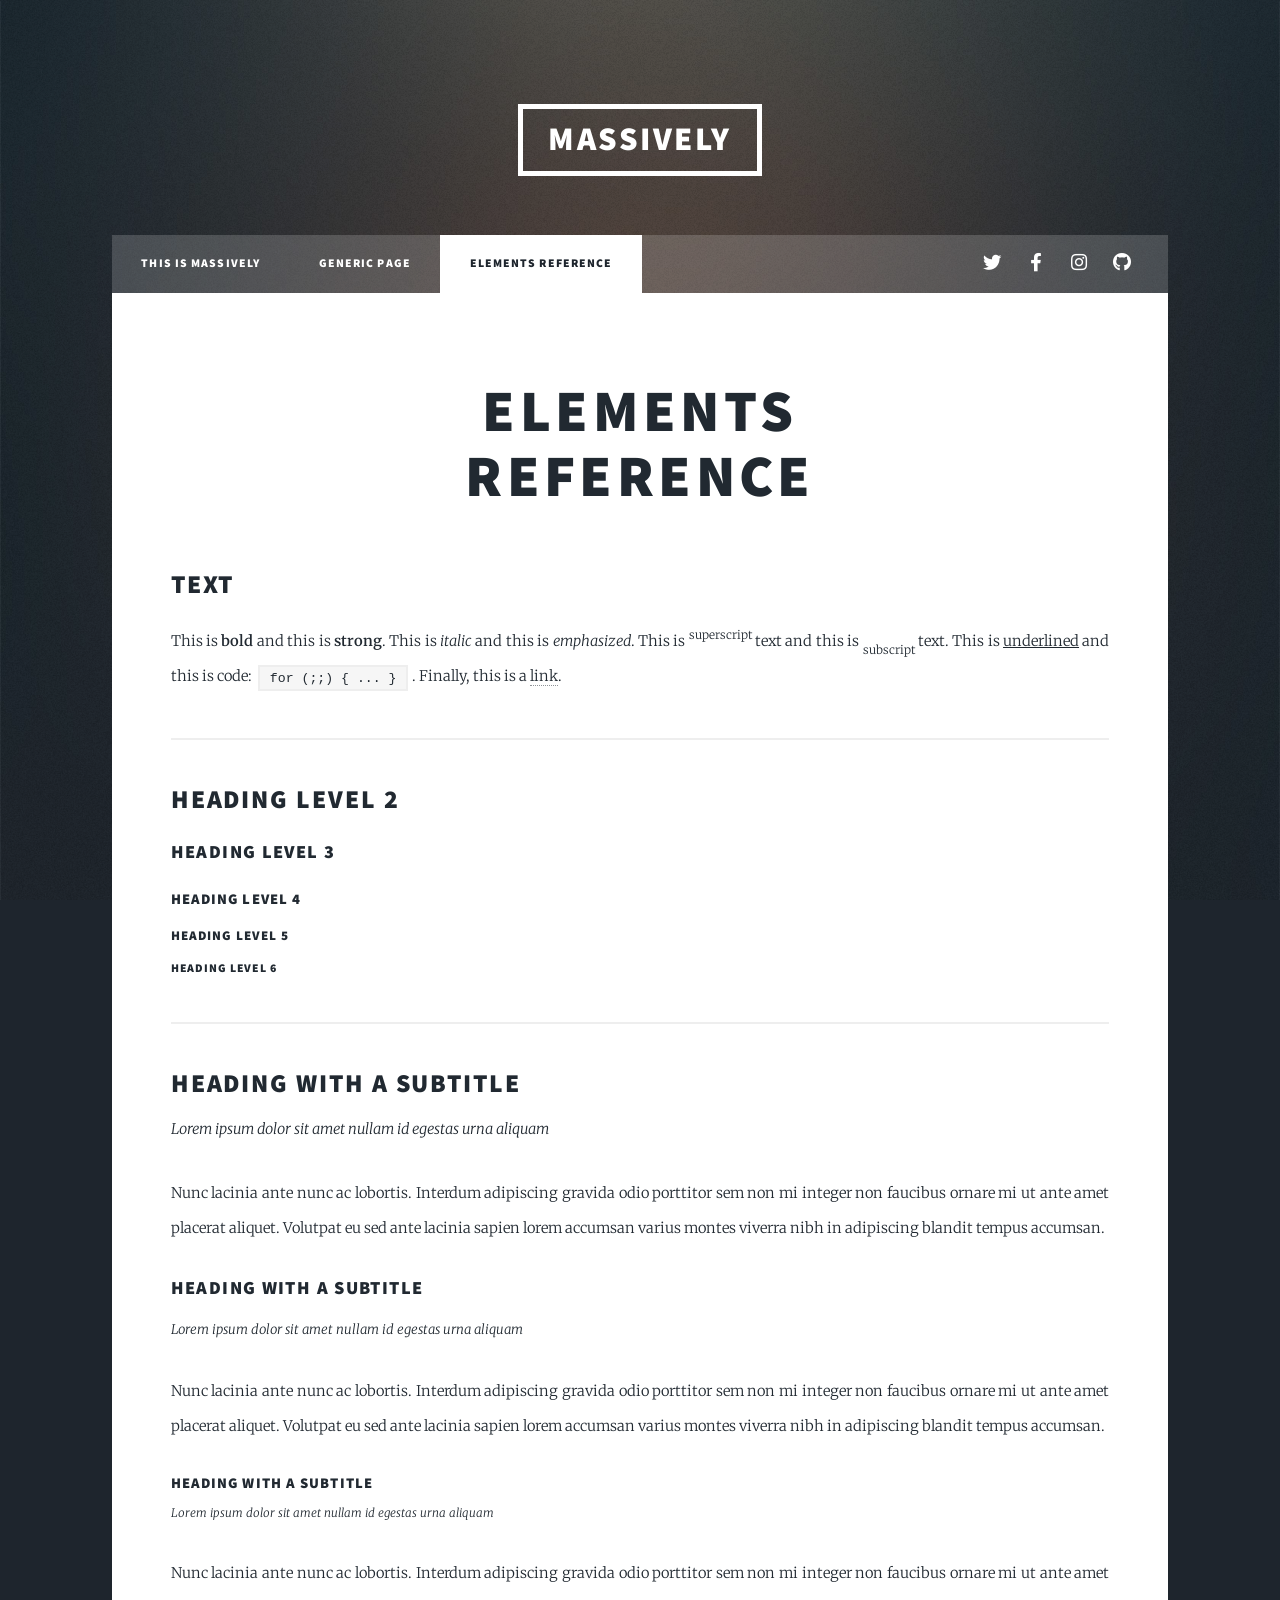
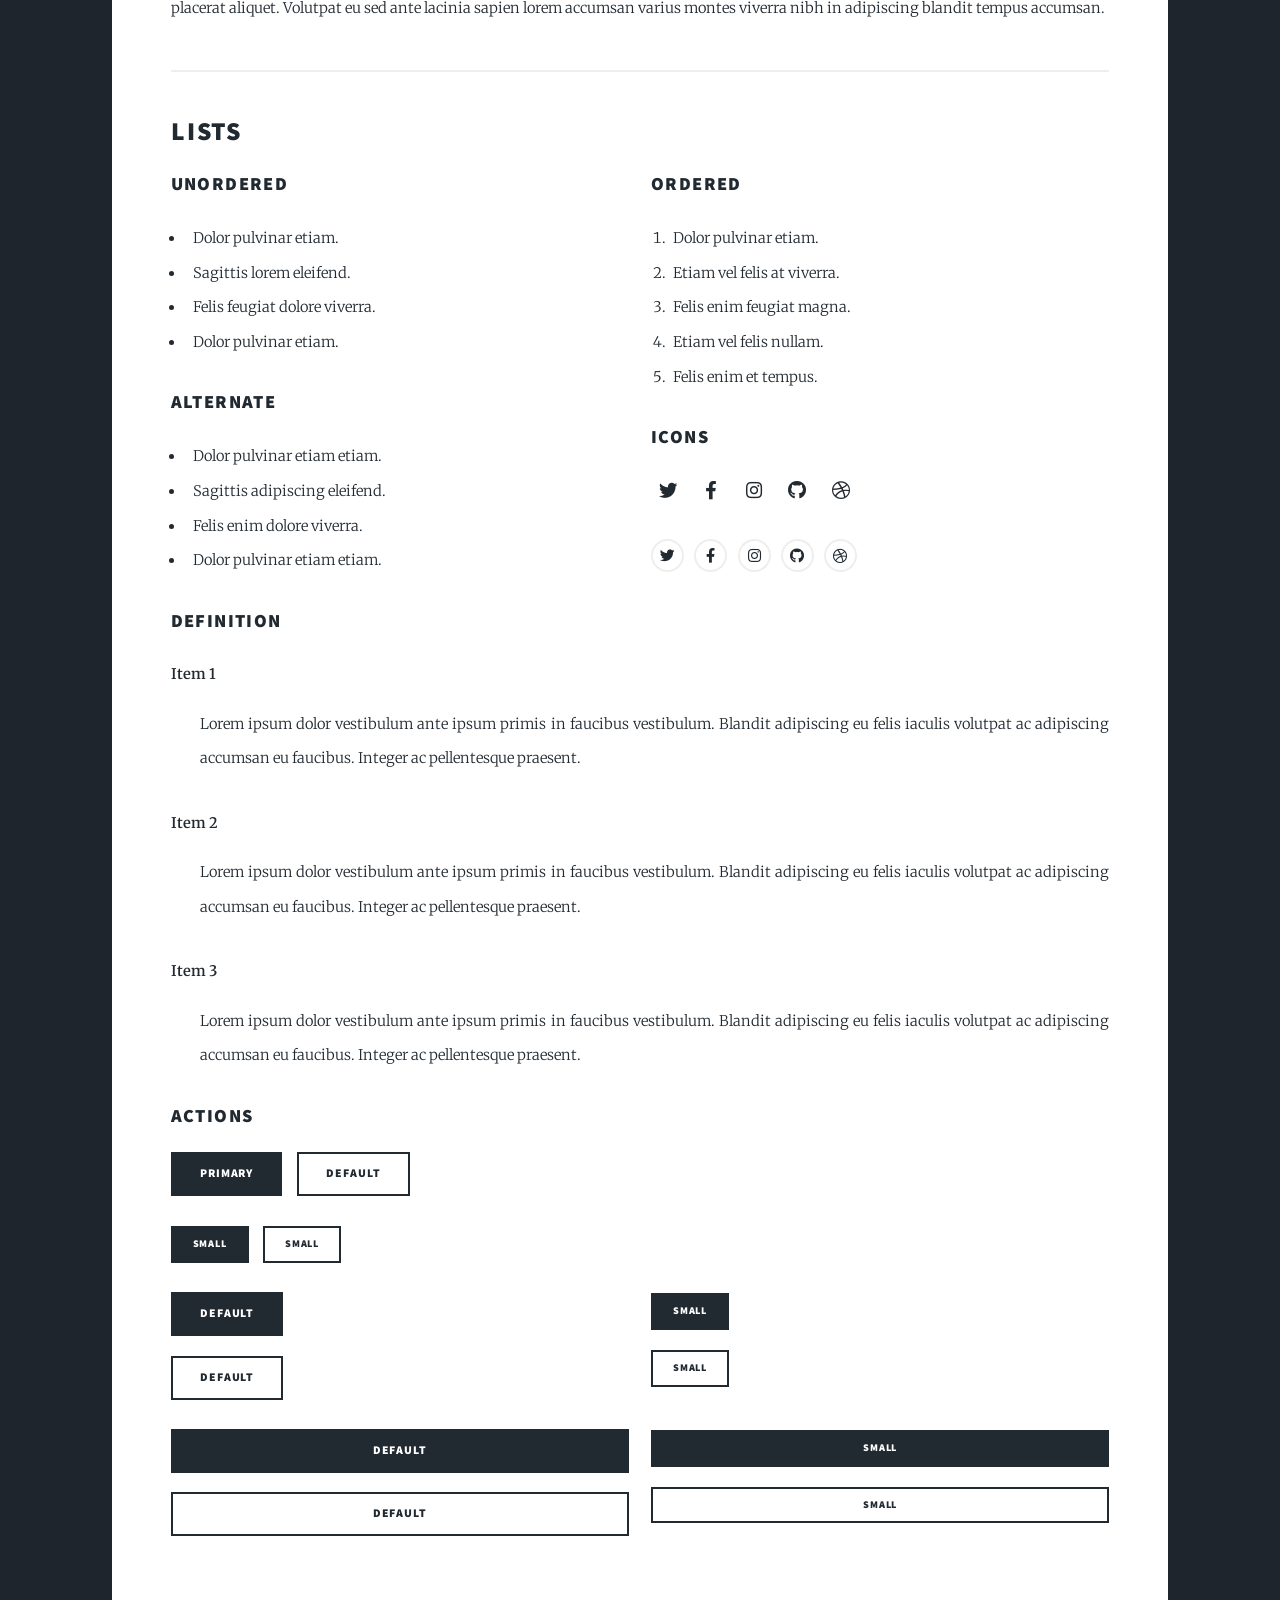
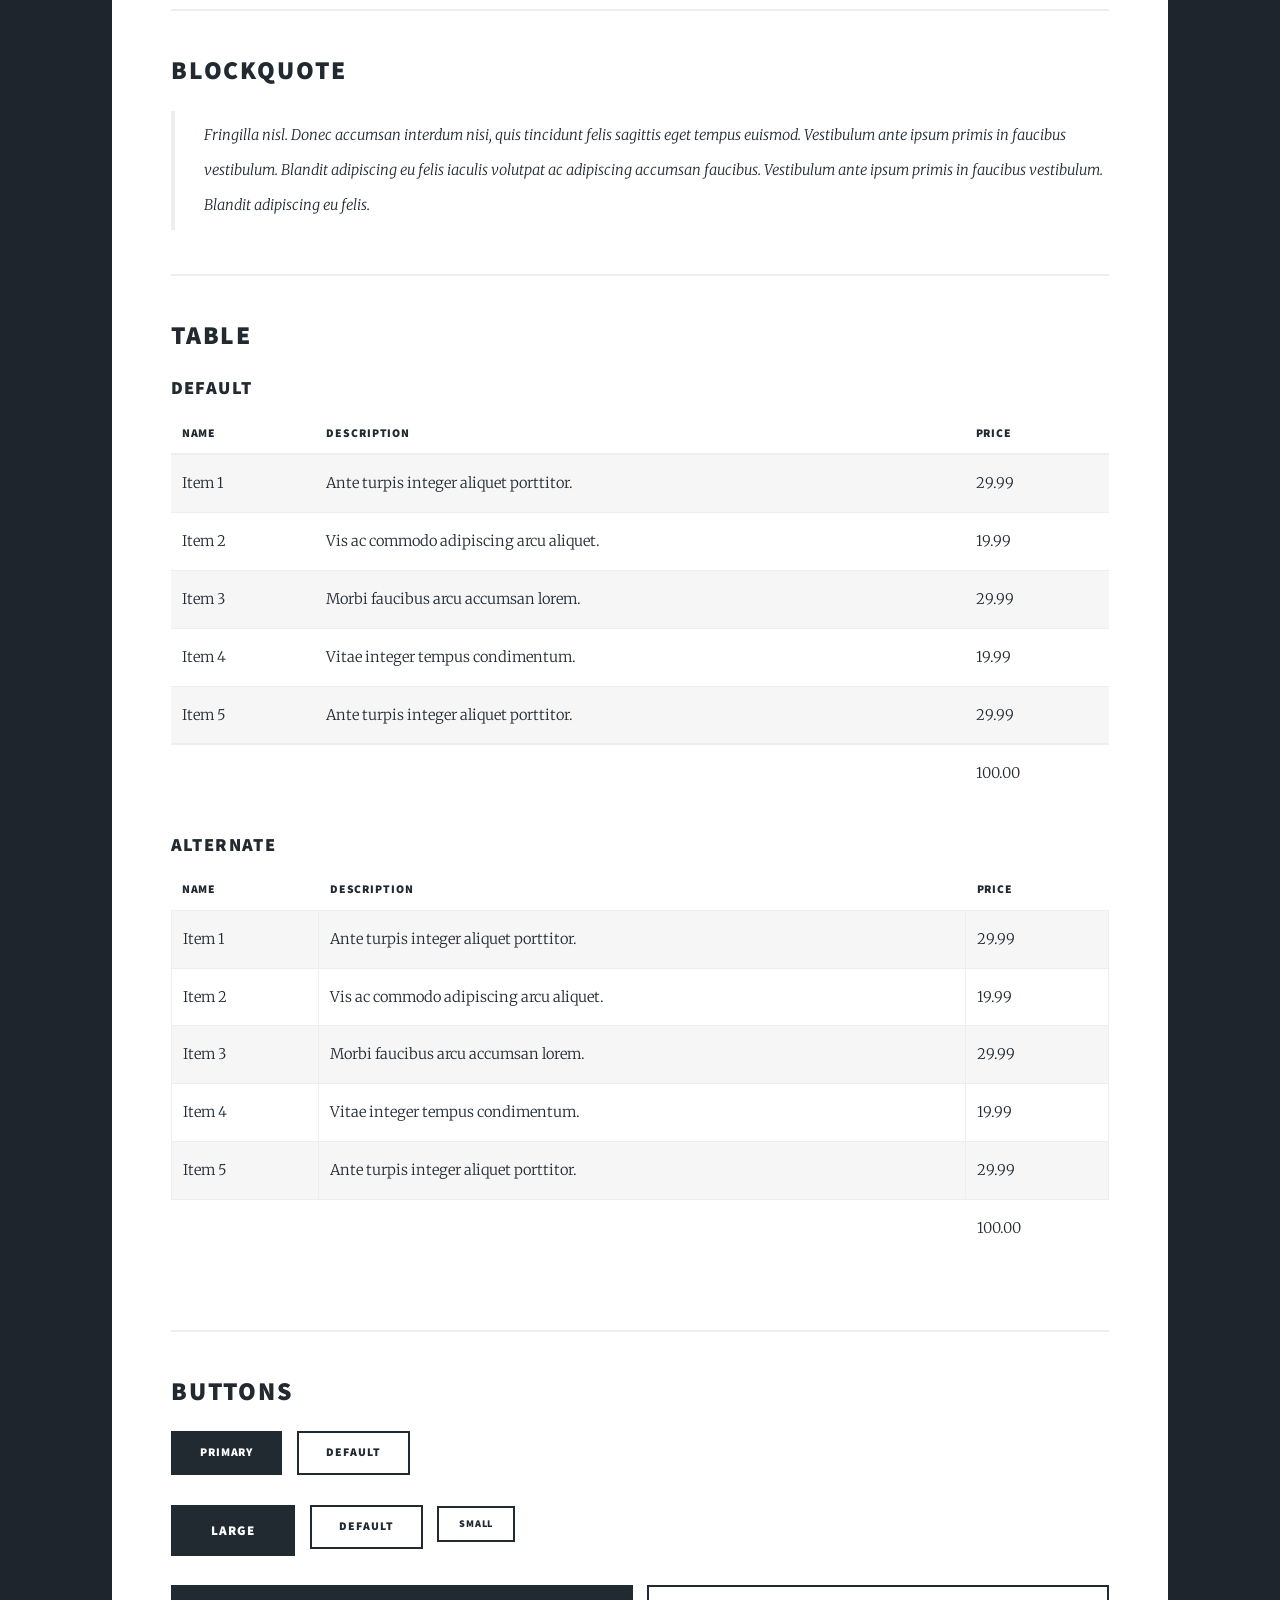
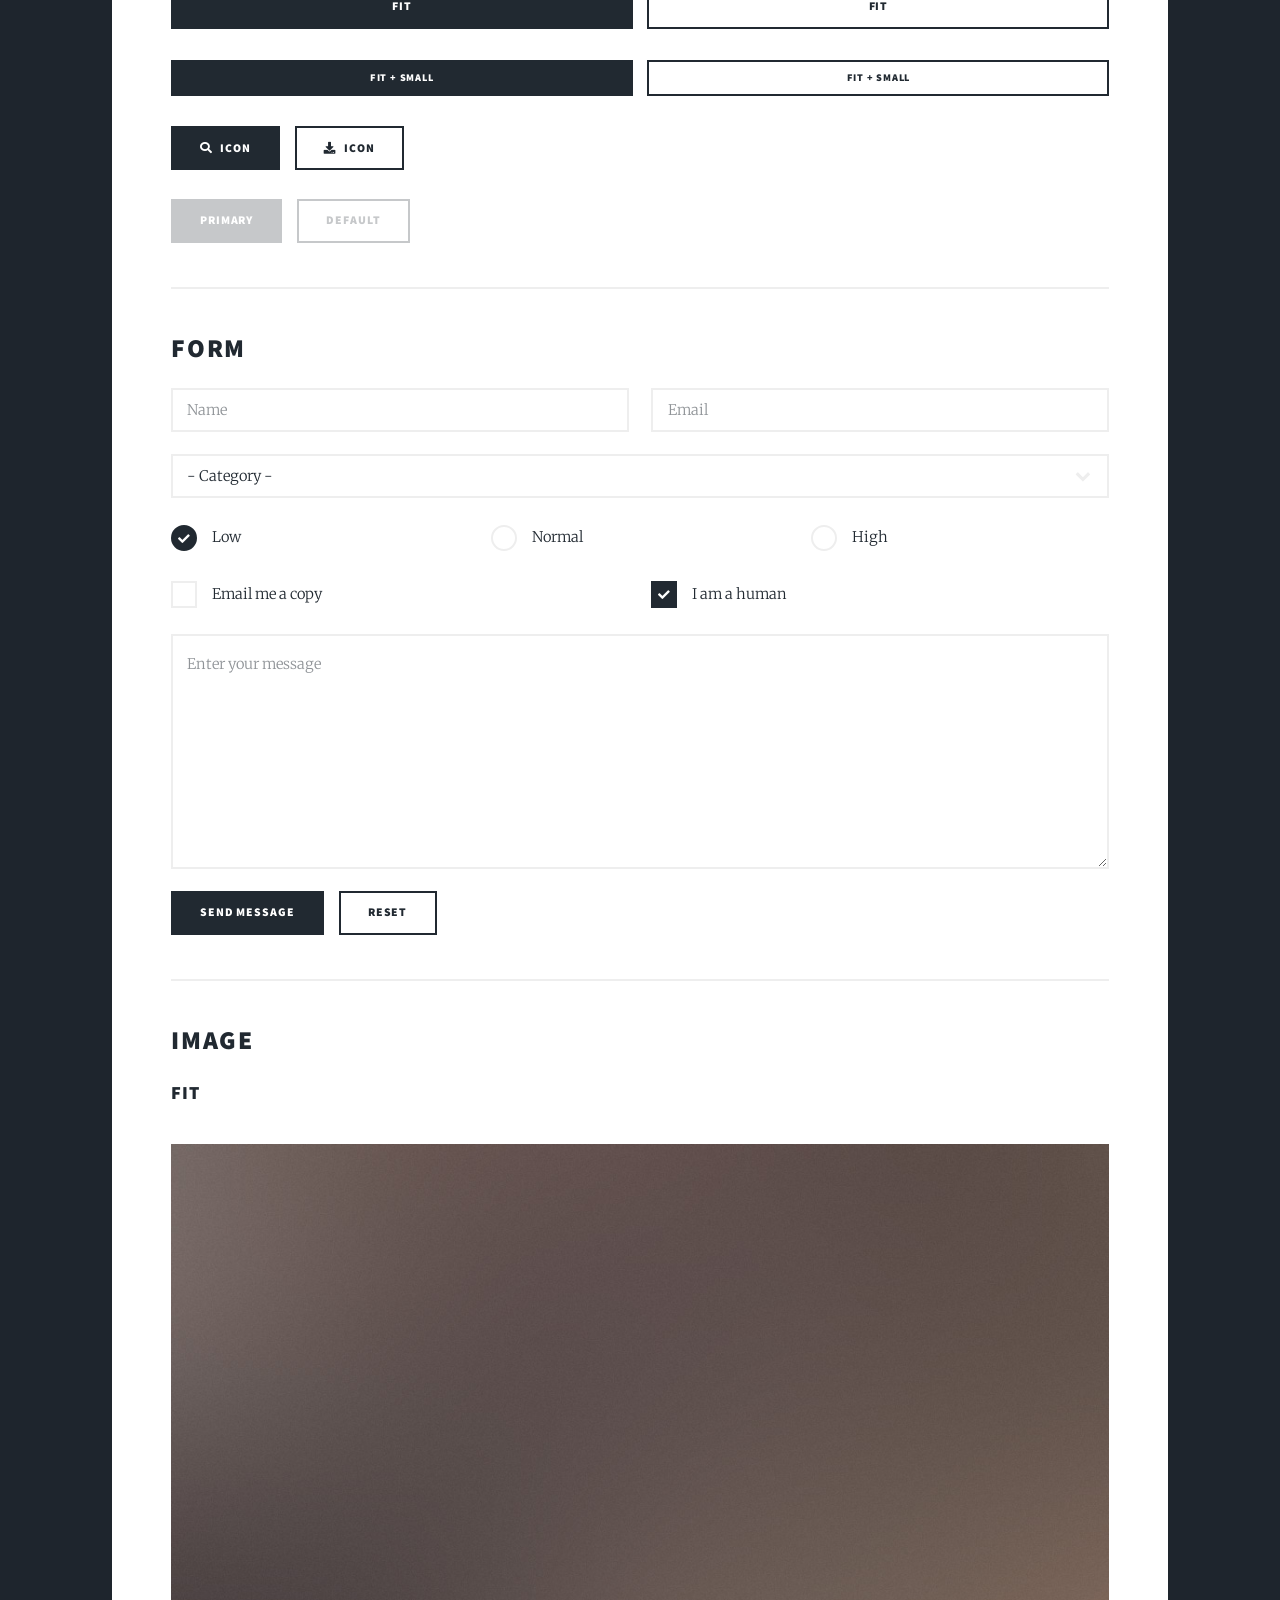
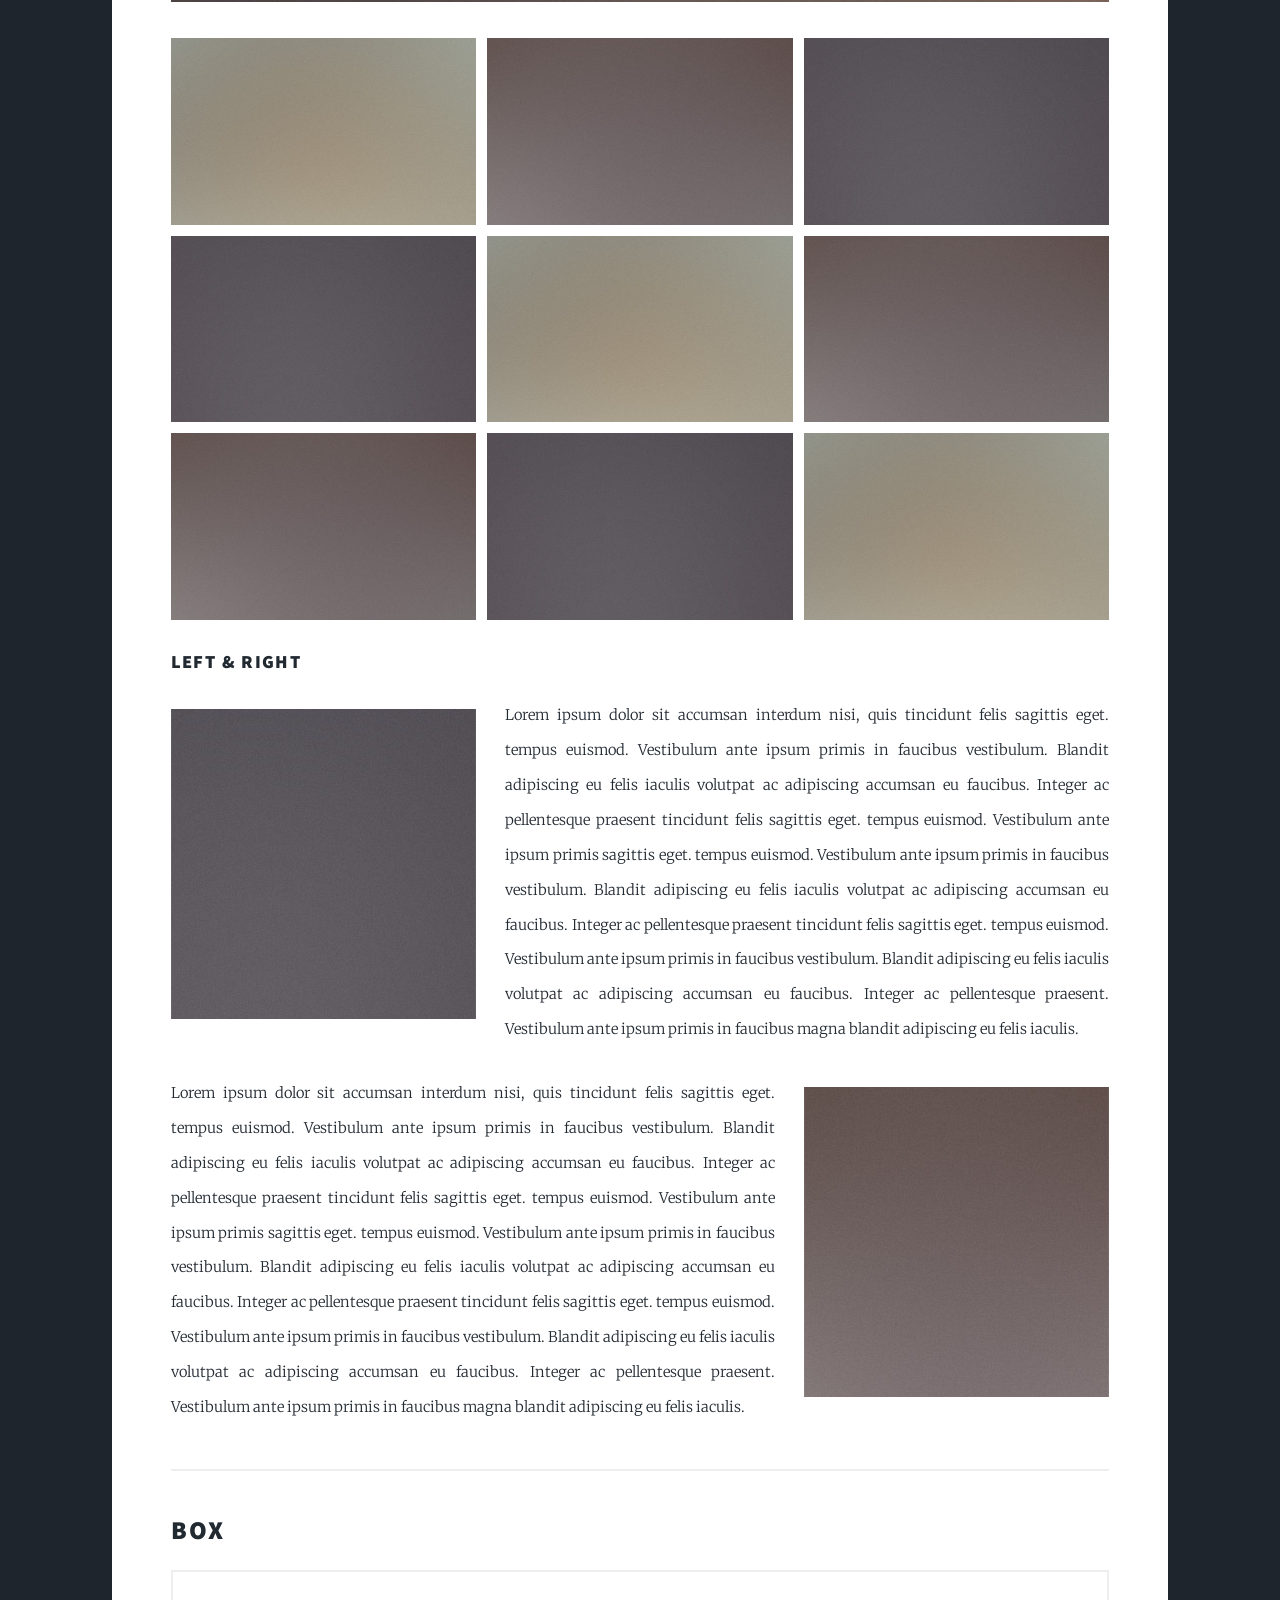
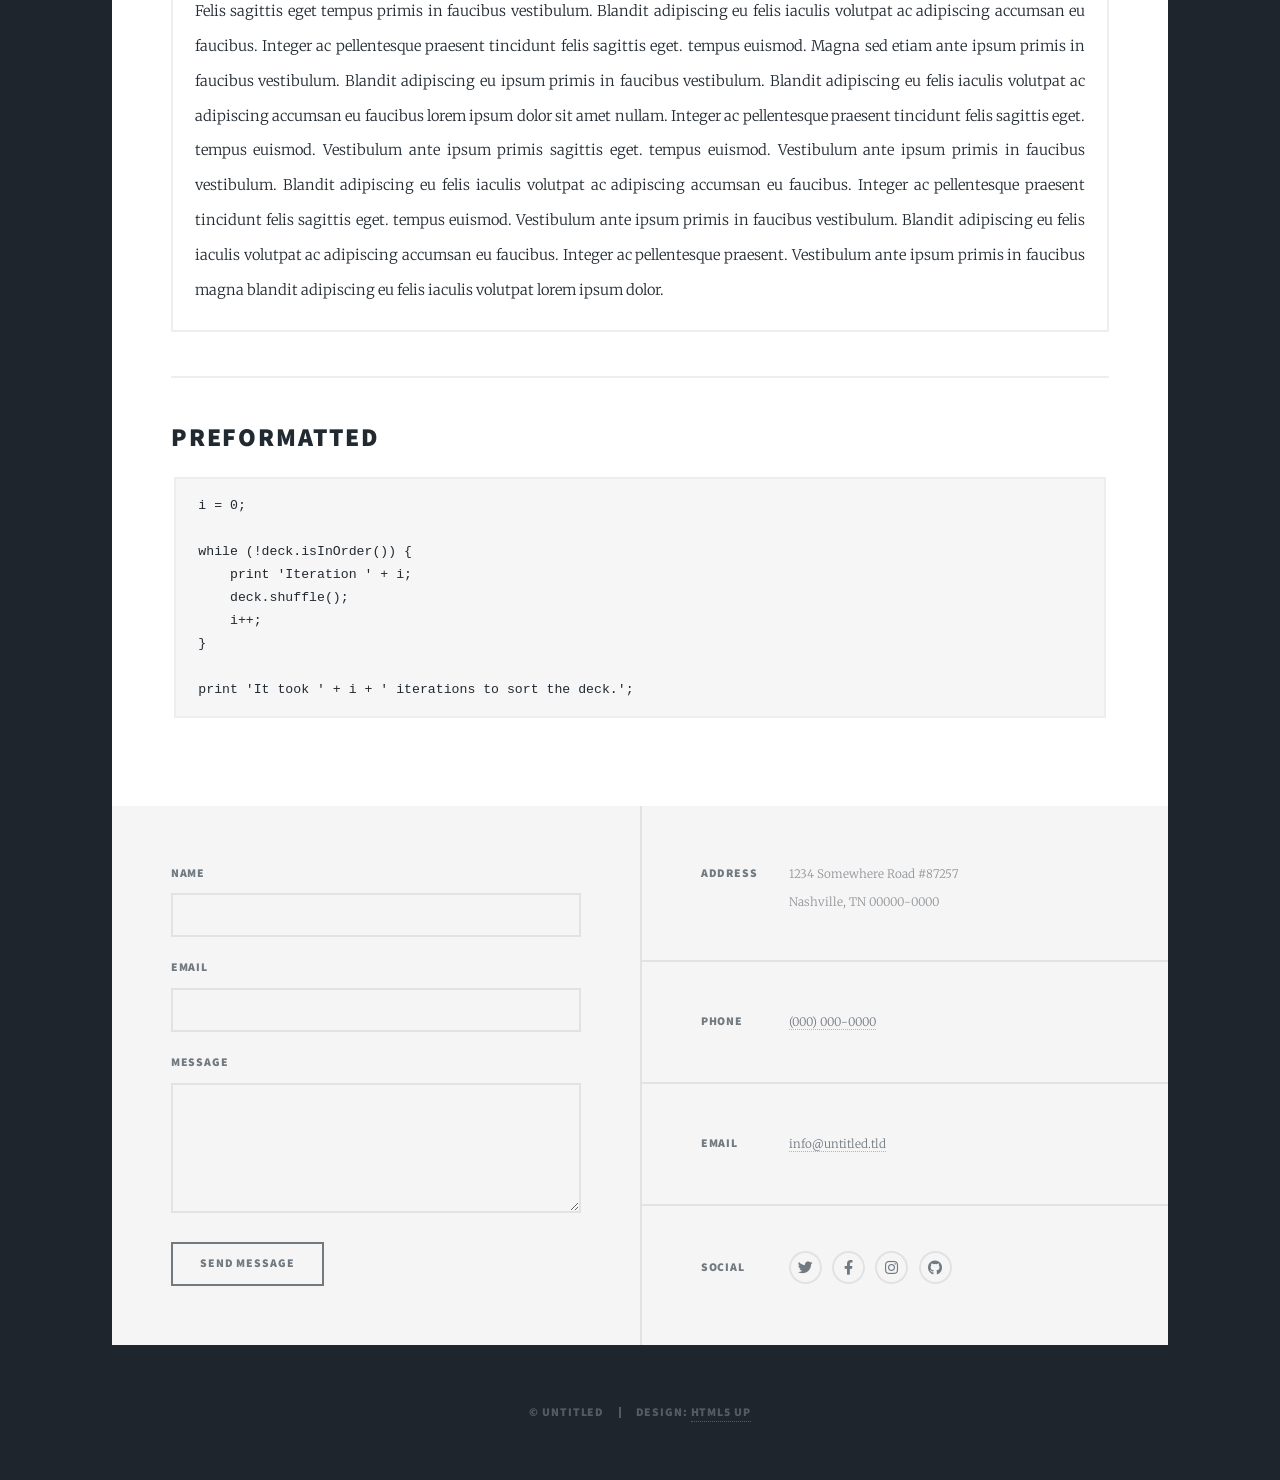
<file: elements.html>
<!DOCTYPE HTML>
<!--
	Massively by HTML5 UP
	html5up.net | @ajlkn
	Free for personal and commercial use under the CCA 3.0 license (html5up.net/license)
-->
<html>
	<head>
		<title>Elements Reference - Massively by HTML5 UP</title>
		<meta charset="utf-8" />
		<meta name="viewport" content="width=device-width, initial-scale=1, user-scalable=no" />
		<link rel="stylesheet" href="assets/css/main.css" />
		<noscript><link rel="stylesheet" href="assets/css/noscript.css" /></noscript>
	</head>
	<body class="is-preload">

		<!-- Wrapper -->
			<div id="wrapper">

				<!-- Header -->
					<header id="header">
						<a href="index.html" class="logo">Massively</a>
					</header>

				<!-- Nav -->
					<nav id="nav">
						<ul class="links">
							<li><a href="index.html">This is Massively</a></li>
							<li><a href="generic.html">Generic Page</a></li>
							<li class="active"><a href="elements.html">Elements Reference</a></li>
						</ul>
						<ul class="icons">
							<li><a href="#" class="icon brands fa-twitter"><span class="label">Twitter</span></a></li>
							<li><a href="#" class="icon brands fa-facebook-f"><span class="label">Facebook</span></a></li>
							<li><a href="#" class="icon brands fa-instagram"><span class="label">Instagram</span></a></li>
							<li><a href="#" class="icon brands fa-github"><span class="label">GitHub</span></a></li>
						</ul>
					</nav>

				<!-- Main -->
					<div id="main">

						<!-- Post -->
							<section class="post">
								<header class="major">
									<h1>Elements<br />
									Reference</h1>
								</header>

								<!-- Text stuff -->
									<h2>Text</h2>
									<p>This is <b>bold</b> and this is <strong>strong</strong>. This is <i>italic</i> and this is <em>emphasized</em>.
									This is <sup>superscript</sup> text and this is <sub>subscript</sub> text.
									This is <u>underlined</u> and this is code: <code>for (;;) { ... }</code>.
									Finally, this is a <a href="#">link</a>.</p>
									<hr />
									<h2>Heading Level 2</h2>
									<h3>Heading Level 3</h3>
									<h4>Heading Level 4</h4>
									<h5>Heading Level 5</h5>
									<h6>Heading Level 6</h6>
									<hr />
									<header>
										<h2>Heading with a Subtitle</h2>
										<p>Lorem ipsum dolor sit amet nullam id egestas urna aliquam</p>
									</header>
									<p>Nunc lacinia ante nunc ac lobortis. Interdum adipiscing gravida odio porttitor sem non mi integer non faucibus ornare mi ut ante amet placerat aliquet. Volutpat eu sed ante lacinia sapien lorem accumsan varius montes viverra nibh in adipiscing blandit tempus accumsan.</p>
									<header>
										<h3>Heading with a Subtitle</h3>
										<p>Lorem ipsum dolor sit amet nullam id egestas urna aliquam</p>
									</header>
									<p>Nunc lacinia ante nunc ac lobortis. Interdum adipiscing gravida odio porttitor sem non mi integer non faucibus ornare mi ut ante amet placerat aliquet. Volutpat eu sed ante lacinia sapien lorem accumsan varius montes viverra nibh in adipiscing blandit tempus accumsan.</p>
									<header>
										<h4>Heading with a Subtitle</h4>
										<p>Lorem ipsum dolor sit amet nullam id egestas urna aliquam</p>
									</header>
									<p>Nunc lacinia ante nunc ac lobortis. Interdum adipiscing gravida odio porttitor sem non mi integer non faucibus ornare mi ut ante amet placerat aliquet. Volutpat eu sed ante lacinia sapien lorem accumsan varius montes viverra nibh in adipiscing blandit tempus accumsan.</p>

									<hr />

								<!-- Lists -->
									<h2>Lists</h2>
									<div class="row">
										<div class="col-6 col-12-small">

											<h3>Unordered</h3>
											<ul>
												<li>Dolor pulvinar etiam.</li>
												<li>Sagittis lorem eleifend.</li>
												<li>Felis feugiat dolore viverra.</li>
												<li>Dolor pulvinar etiam.</li>
											</ul>

											<h3>Alternate</h3>
											<ul class="alt">
												<li>Dolor pulvinar etiam etiam.</li>
												<li>Sagittis adipiscing eleifend.</li>
												<li>Felis enim dolore viverra.</li>
												<li>Dolor pulvinar etiam etiam.</li>
											</ul>

										</div>
										<div class="col-6 col-12-small">

											<h3>Ordered</h3>
											<ol>
												<li>Dolor pulvinar etiam.</li>
												<li>Etiam vel felis at viverra.</li>
												<li>Felis enim feugiat magna.</li>
												<li>Etiam vel felis nullam.</li>
												<li>Felis enim et tempus.</li>
											</ol>

											<h3>Icons</h3>
											<ul class="icons">
												<li><a href="#" class="icon brands fa-twitter"><span class="label">Twitter</span></a></li>
												<li><a href="#" class="icon brands fa-facebook-f"><span class="label">Facebook</span></a></li>
												<li><a href="#" class="icon brands fa-instagram"><span class="label">Instagram</span></a></li>
												<li><a href="#" class="icon brands fa-github"><span class="label">Github</span></a></li>
												<li><a href="#" class="icon brands fa-dribbble"><span class="label">Dribbble</span></a></li>
											</ul>
											<ul class="icons alt">
												<li><a href="#" class="icon brands alt fa-twitter"><span class="label">Twitter</span></a></li>
												<li><a href="#" class="icon brands alt fa-facebook-f"><span class="label">Facebook</span></a></li>
												<li><a href="#" class="icon brands alt fa-instagram"><span class="label">Instagram</span></a></li>
												<li><a href="#" class="icon brands alt fa-github"><span class="label">Github</span></a></li>
												<li><a href="#" class="icon brands alt fa-dribbble"><span class="label">Dribbble</span></a></li>
											</ul>

										</div>
									</div>
									<h3>Definition</h3>
									<dl>
										<dt>Item 1</dt>
										<dd>
											<p>Lorem ipsum dolor vestibulum ante ipsum primis in faucibus vestibulum. Blandit adipiscing eu felis iaculis volutpat ac adipiscing accumsan eu faucibus. Integer ac pellentesque praesent.</p>
										</dd>
										<dt>Item 2</dt>
										<dd>
											<p>Lorem ipsum dolor vestibulum ante ipsum primis in faucibus vestibulum. Blandit adipiscing eu felis iaculis volutpat ac adipiscing accumsan eu faucibus. Integer ac pellentesque praesent.</p>
										</dd>
										<dt>Item 3</dt>
										<dd>
											<p>Lorem ipsum dolor vestibulum ante ipsum primis in faucibus vestibulum. Blandit adipiscing eu felis iaculis volutpat ac adipiscing accumsan eu faucibus. Integer ac pellentesque praesent.</p>
										</dd>
									</dl>

									<h3>Actions</h3>
									<ul class="actions">
										<li><a href="#" class="button primary">Primary</a></li>
										<li><a href="#" class="button">Default</a></li>
									</ul>
									<ul class="actions small">
										<li><a href="#" class="button primary small">Small</a></li>
										<li><a href="#" class="button small">Small</a></li>
									</ul>
									<div class="row">
										<div class="col-6 col-12-small">
											<ul class="actions stacked">
												<li><a href="#" class="button primary">Default</a></li>
												<li><a href="#" class="button">Default</a></li>
											</ul>
										</div>
										<div class="col-6 col-12-small">
											<ul class="actions stacked">
												<li><a href="#" class="button primary small">Small</a></li>
												<li><a href="#" class="button small">Small</a></li>
											</ul>
										</div>
									</div>
									<div class="row">
										<div class="col-6 col-12-small">
											<ul class="actions stacked">
												<li><a href="#" class="button primary fit">Default</a></li>
												<li><a href="#" class="button fit">Default</a></li>
											</ul>
										</div>
										<div class="col-6 col-12-small">
											<ul class="actions stacked">
												<li><a href="#" class="button primary small fit">Small</a></li>
												<li><a href="#" class="button small fit">Small</a></li>
											</ul>
										</div>
									</div>

									<hr />

								<!-- Blockquote -->
									<h2>Blockquote</h2>
									<blockquote>Fringilla nisl. Donec accumsan interdum nisi, quis tincidunt felis sagittis eget tempus euismod. Vestibulum ante ipsum primis in faucibus vestibulum. Blandit adipiscing eu felis iaculis volutpat ac adipiscing accumsan faucibus. Vestibulum ante ipsum primis in faucibus vestibulum. Blandit adipiscing eu felis.</blockquote>

									<hr />

								<!-- Table -->
									<h2>Table</h2>

									<h3>Default</h3>
									<div class="table-wrapper">
										<table>
											<thead>
												<tr>
													<th>Name</th>
													<th>Description</th>
													<th>Price</th>
												</tr>
											</thead>
											<tbody>
												<tr>
													<td>Item 1</td>
													<td>Ante turpis integer aliquet porttitor.</td>
													<td>29.99</td>
												</tr>
												<tr>
													<td>Item 2</td>
													<td>Vis ac commodo adipiscing arcu aliquet.</td>
													<td>19.99</td>
												</tr>
												<tr>
													<td>Item 3</td>
													<td> Morbi faucibus arcu accumsan lorem.</td>
													<td>29.99</td>
												</tr>
												<tr>
													<td>Item 4</td>
													<td>Vitae integer tempus condimentum.</td>
													<td>19.99</td>
												</tr>
												<tr>
													<td>Item 5</td>
													<td>Ante turpis integer aliquet porttitor.</td>
													<td>29.99</td>
												</tr>
											</tbody>
											<tfoot>
												<tr>
													<td colspan="2"></td>
													<td>100.00</td>
												</tr>
											</tfoot>
										</table>
									</div>

									<h3>Alternate</h3>
									<div class="table-wrapper">
										<table class="alt">
											<thead>
												<tr>
													<th>Name</th>
													<th>Description</th>
													<th>Price</th>
												</tr>
											</thead>
											<tbody>
												<tr>
													<td>Item 1</td>
													<td>Ante turpis integer aliquet porttitor.</td>
													<td>29.99</td>
												</tr>
												<tr>
													<td>Item 2</td>
													<td>Vis ac commodo adipiscing arcu aliquet.</td>
													<td>19.99</td>
												</tr>
												<tr>
													<td>Item 3</td>
													<td> Morbi faucibus arcu accumsan lorem.</td>
													<td>29.99</td>
												</tr>
												<tr>
													<td>Item 4</td>
													<td>Vitae integer tempus condimentum.</td>
													<td>19.99</td>
												</tr>
												<tr>
													<td>Item 5</td>
													<td>Ante turpis integer aliquet porttitor.</td>
													<td>29.99</td>
												</tr>
											</tbody>
											<tfoot>
												<tr>
													<td colspan="2"></td>
													<td>100.00</td>
												</tr>
											</tfoot>
										</table>
									</div>

									<hr />

								<!-- Buttons -->
									<h2>Buttons</h2>
									<ul class="actions">
										<li><a href="#" class="button primary">Primary</a></li>
										<li><a href="#" class="button">Default</a></li>
									</ul>
									<ul class="actions">
										<li><a href="#" class="button primary large">Large</a></li>
										<li><a href="#" class="button">Default</a></li>
										<li><a href="#" class="button small">Small</a></li>
									</ul>
									<ul class="actions fit">
										<li><a href="#" class="button primary fit">Fit</a></li>
										<li><a href="#" class="button fit">Fit</a></li>
									</ul>
									<ul class="actions fit small">
										<li><a href="#" class="button primary fit small">Fit + Small</a></li>
										<li><a href="#" class="button fit small">Fit + Small</a></li>
									</ul>
									<ul class="actions">
										<li><a href="#" class="button primary icon solid fa-search">Icon</a></li>
										<li><a href="#" class="button icon solid fa-download">Icon</a></li>
									</ul>
									<ul class="actions">
										<li><span class="button primary disabled">Primary</span></li>
										<li><span class="button disabled">Default</span></li>
									</ul>

									<hr />

								<!-- Form -->
									<h2>Form</h2>

									<form method="post" action="#">
										<div class="row gtr-uniform">
											<div class="col-6 col-12-xsmall">
												<input type="text" name="demo-name" id="demo-name" value="" placeholder="Name" />
											</div>
											<div class="col-6 col-12-xsmall">
												<input type="email" name="demo-email" id="demo-email" value="" placeholder="Email" />
											</div>
											<!-- Break -->
											<div class="col-12">
												<select name="demo-category" id="demo-category">
													<option value="">- Category -</option>
													<option value="1">Manufacturing</option>
													<option value="1">Shipping</option>
													<option value="1">Administration</option>
													<option value="1">Human Resources</option>
												</select>
											</div>
											<!-- Break -->
											<div class="col-4 col-12-small">
												<input type="radio" id="demo-priority-low" name="demo-priority" checked>
												<label for="demo-priority-low">Low</label>
											</div>
											<div class="col-4 col-12-small">
												<input type="radio" id="demo-priority-normal" name="demo-priority">
												<label for="demo-priority-normal">Normal</label>
											</div>
											<div class="col-4 col-12-small">
												<input type="radio" id="demo-priority-high" name="demo-priority">
												<label for="demo-priority-high">High</label>
											</div>
											<!-- Break -->
											<div class="col-6 col-12-small">
												<input type="checkbox" id="demo-copy" name="demo-copy">
												<label for="demo-copy">Email me a copy</label>
											</div>
											<div class="col-6 col-12-small">
												<input type="checkbox" id="demo-human" name="demo-human" checked>
												<label for="demo-human">I am a human</label>
											</div>
											<!-- Break -->
											<div class="col-12">
												<textarea name="demo-message" id="demo-message" placeholder="Enter your message" rows="6"></textarea>
											</div>
											<!-- Break -->
											<div class="col-12">
												<ul class="actions">
													<li><input type="submit" value="Send Message" class="primary" /></li>
													<li><input type="reset" value="Reset" /></li>
												</ul>
											</div>
										</div>
									</form>

									<hr />

								<!-- Image -->
									<h2>Image</h2>

									<h3>Fit</h3>
									<span class="image fit"><img src="images/pic01.jpg" alt="" /></span>
									<div class="box alt">
										<div class="row gtr-50 gtr-uniform">
											<div class="col-4"><span class="image fit"><img src="images/pic02.jpg" alt="" /></span></div>
											<div class="col-4"><span class="image fit"><img src="images/pic03.jpg" alt="" /></span></div>
											<div class="col-4"><span class="image fit"><img src="images/pic04.jpg" alt="" /></span></div>
											<!-- Break -->
											<div class="col-4"><span class="image fit"><img src="images/pic04.jpg" alt="" /></span></div>
											<div class="col-4"><span class="image fit"><img src="images/pic02.jpg" alt="" /></span></div>
											<div class="col-4"><span class="image fit"><img src="images/pic03.jpg" alt="" /></span></div>
											<!-- Break -->
											<div class="col-4"><span class="image fit"><img src="images/pic03.jpg" alt="" /></span></div>
											<div class="col-4"><span class="image fit"><img src="images/pic04.jpg" alt="" /></span></div>
											<div class="col-4"><span class="image fit"><img src="images/pic02.jpg" alt="" /></span></div>
										</div>
									</div>

									<h3>Left &amp; Right</h3>
									<p><span class="image left"><img src="images/pic08.jpg" alt="" /></span>Lorem ipsum dolor sit accumsan interdum nisi, quis tincidunt felis sagittis eget. tempus euismod. Vestibulum ante ipsum primis in faucibus vestibulum. Blandit adipiscing eu felis iaculis volutpat ac adipiscing accumsan eu faucibus. Integer ac pellentesque praesent tincidunt felis sagittis eget. tempus euismod. Vestibulum ante ipsum primis sagittis eget. tempus euismod. Vestibulum ante ipsum primis in faucibus vestibulum. Blandit adipiscing eu felis iaculis volutpat ac adipiscing accumsan eu faucibus. Integer ac pellentesque praesent tincidunt felis sagittis eget. tempus euismod. Vestibulum ante ipsum primis in faucibus vestibulum. Blandit adipiscing eu felis iaculis volutpat ac adipiscing accumsan eu faucibus. Integer ac pellentesque praesent. Vestibulum ante ipsum primis in faucibus magna blandit adipiscing eu felis iaculis.</p>
									<p><span class="image right"><img src="images/pic09.jpg" alt="" /></span>Lorem ipsum dolor sit accumsan interdum nisi, quis tincidunt felis sagittis eget. tempus euismod. Vestibulum ante ipsum primis in faucibus vestibulum. Blandit adipiscing eu felis iaculis volutpat ac adipiscing accumsan eu faucibus. Integer ac pellentesque praesent tincidunt felis sagittis eget. tempus euismod. Vestibulum ante ipsum primis sagittis eget. tempus euismod. Vestibulum ante ipsum primis in faucibus vestibulum. Blandit adipiscing eu felis iaculis volutpat ac adipiscing accumsan eu faucibus. Integer ac pellentesque praesent tincidunt felis sagittis eget. tempus euismod. Vestibulum ante ipsum primis in faucibus vestibulum. Blandit adipiscing eu felis iaculis volutpat ac adipiscing accumsan eu faucibus. Integer ac pellentesque praesent. Vestibulum ante ipsum primis in faucibus magna blandit adipiscing eu felis iaculis.</p>

									<hr />

								<!-- Box -->
									<h2>Box</h2>
									<div class="box">
										<p>Felis sagittis eget tempus primis in faucibus vestibulum. Blandit adipiscing eu felis iaculis volutpat ac adipiscing accumsan eu faucibus. Integer ac pellentesque praesent tincidunt felis sagittis eget. tempus euismod. Magna sed etiam ante ipsum primis in faucibus vestibulum. Blandit adipiscing eu ipsum primis in faucibus vestibulum. Blandit adipiscing eu felis iaculis volutpat ac adipiscing accumsan eu faucibus lorem ipsum dolor sit amet nullam. Integer ac pellentesque praesent tincidunt felis sagittis eget. tempus euismod. Vestibulum ante ipsum primis sagittis eget. tempus euismod. Vestibulum ante ipsum primis in faucibus vestibulum. Blandit adipiscing eu felis iaculis volutpat ac adipiscing accumsan eu faucibus. Integer ac pellentesque praesent tincidunt felis sagittis eget. tempus euismod. Vestibulum ante ipsum primis in faucibus vestibulum. Blandit adipiscing eu felis iaculis volutpat ac adipiscing accumsan eu faucibus. Integer ac pellentesque praesent. Vestibulum ante ipsum primis in faucibus magna blandit adipiscing eu felis iaculis volutpat lorem ipsum dolor.</p>
									</div>

									<hr />

								<!-- Preformatted Code -->
									<h2>Preformatted</h2>
									<pre><code>i = 0;

while (!deck.isInOrder()) {
    print 'Iteration ' + i;
    deck.shuffle();
    i++;
}

print 'It took ' + i + ' iterations to sort the deck.';
</code></pre>

							</section>

					</div>

				<!-- Footer -->
					<footer id="footer">
						<section>
							<form method="post" action="#">
								<div class="fields">
									<div class="field">
										<label for="name">Name</label>
										<input type="text" name="name" id="name" />
									</div>
									<div class="field">
										<label for="email">Email</label>
										<input type="text" name="email" id="email" />
									</div>
									<div class="field">
										<label for="message">Message</label>
										<textarea name="message" id="message" rows="3"></textarea>
									</div>
								</div>
								<ul class="actions">
									<li><input type="submit" value="Send Message" /></li>
								</ul>
							</form>
						</section>
						<section class="split contact">
							<section class="alt">
								<h3>Address</h3>
								<p>1234 Somewhere Road #87257<br />
								Nashville, TN 00000-0000</p>
							</section>
							<section>
								<h3>Phone</h3>
								<p><a href="#">(000) 000-0000</a></p>
							</section>
							<section>
								<h3>Email</h3>
								<p><a href="#">info@untitled.tld</a></p>
							</section>
							<section>
								<h3>Social</h3>
								<ul class="icons alt">
									<li><a href="#" class="icon brands alt fa-twitter"><span class="label">Twitter</span></a></li>
									<li><a href="#" class="icon brands alt fa-facebook-f"><span class="label">Facebook</span></a></li>
									<li><a href="#" class="icon brands alt fa-instagram"><span class="label">Instagram</span></a></li>
									<li><a href="#" class="icon brands alt fa-github"><span class="label">GitHub</span></a></li>
								</ul>
							</section>
						</section>
					</footer>

				<!-- Copyright -->
					<div id="copyright">
						<ul><li>&copy; Untitled</li><li>Design: <a href="https://html5up.net">HTML5 UP</a></li></ul>
					</div>

			</div>

		<!-- Scripts -->
			<script src="assets/js/jquery.min.js"></script>
			<script src="assets/js/jquery.scrollex.min.js"></script>
			<script src="assets/js/jquery.scrolly.min.js"></script>
			<script src="assets/js/browser.min.js"></script>
			<script src="assets/js/breakpoints.min.js"></script>
			<script src="assets/js/util.js"></script>
			<script src="assets/js/main.js"></script>

	</body>
</html>
</file>
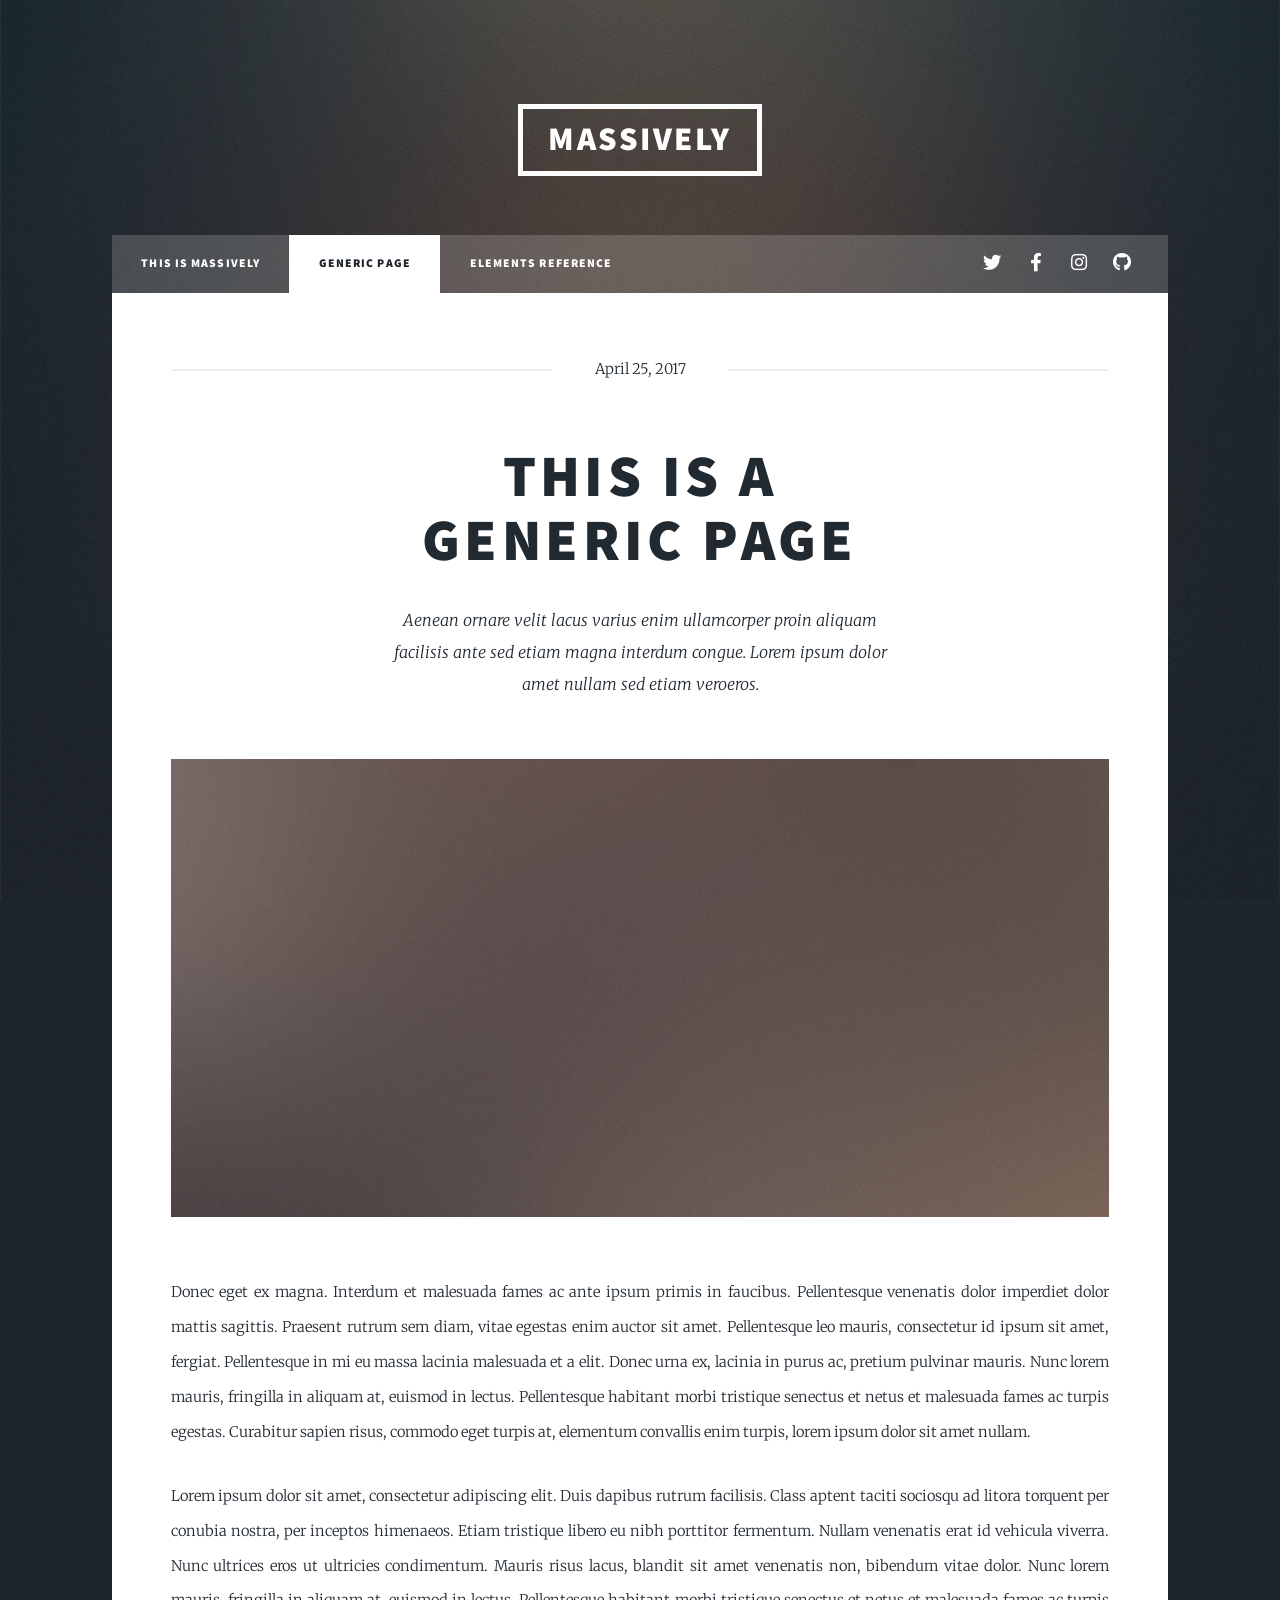
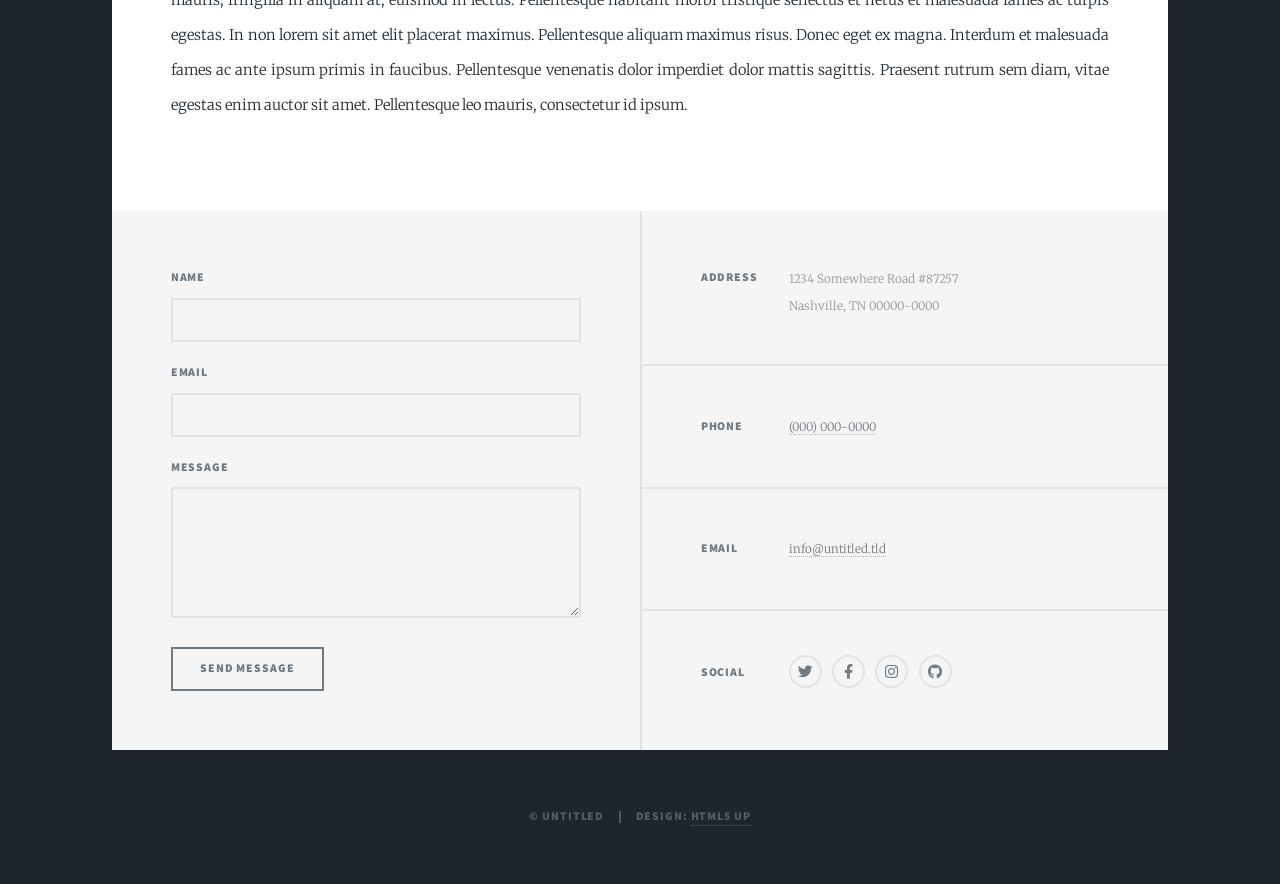
<file: generic.html>
<!DOCTYPE HTML>
<!--
	Massively by HTML5 UP
	html5up.net | @ajlkn
	Free for personal and commercial use under the CCA 3.0 license (html5up.net/license)
-->
<html>
	<head>
		<title>Generic Page - Massively by HTML5 UP</title>
		<meta charset="utf-8" />
		<meta name="viewport" content="width=device-width, initial-scale=1, user-scalable=no" />
		<link rel="stylesheet" href="assets/css/main.css" />
		<noscript><link rel="stylesheet" href="assets/css/noscript.css" /></noscript>
	</head>
	<body class="is-preload">

		<!-- Wrapper -->
			<div id="wrapper">

				<!-- Header -->
					<header id="header">
						<a href="index.html" class="logo">Massively</a>
					</header>

				<!-- Nav -->
					<nav id="nav">
						<ul class="links">
							<li><a href="index.html">This is Massively</a></li>
							<li class="active"><a href="generic.html">Generic Page</a></li>
							<li><a href="elements.html">Elements Reference</a></li>
						</ul>
						<ul class="icons">
							<li><a href="#" class="icon brands fa-twitter"><span class="label">Twitter</span></a></li>
							<li><a href="#" class="icon brands fa-facebook-f"><span class="label">Facebook</span></a></li>
							<li><a href="#" class="icon brands fa-instagram"><span class="label">Instagram</span></a></li>
							<li><a href="#" class="icon brands fa-github"><span class="label">GitHub</span></a></li>
						</ul>
					</nav>

				<!-- Main -->
					<div id="main">

						<!-- Post -->
							<section class="post">
								<header class="major">
									<span class="date">April 25, 2017</span>
									<h1>This is a<br />
									Generic Page</h1>
									<p>Aenean ornare velit lacus varius enim ullamcorper proin aliquam<br />
									facilisis ante sed etiam magna interdum congue. Lorem ipsum dolor<br />
									amet nullam sed etiam veroeros.</p>
								</header>
								<div class="image main"><img src="images/pic01.jpg" alt="" /></div>
								<p>Donec eget ex magna. Interdum et malesuada fames ac ante ipsum primis in faucibus. Pellentesque venenatis dolor imperdiet dolor mattis sagittis. Praesent rutrum sem diam, vitae egestas enim auctor sit amet. Pellentesque leo mauris, consectetur id ipsum sit amet, fergiat. Pellentesque in mi eu massa lacinia malesuada et a elit. Donec urna ex, lacinia in purus ac, pretium pulvinar mauris. Nunc lorem mauris, fringilla in aliquam at, euismod in lectus. Pellentesque habitant morbi tristique senectus et netus et malesuada fames ac turpis egestas. Curabitur sapien risus, commodo eget turpis at, elementum convallis enim turpis, lorem ipsum dolor sit amet nullam.</p>
								<p>Lorem ipsum dolor sit amet, consectetur adipiscing elit. Duis dapibus rutrum facilisis. Class aptent taciti sociosqu ad litora torquent per conubia nostra, per inceptos himenaeos. Etiam tristique libero eu nibh porttitor fermentum. Nullam venenatis erat id vehicula viverra. Nunc ultrices eros ut ultricies condimentum. Mauris risus lacus, blandit sit amet venenatis non, bibendum vitae dolor. Nunc lorem mauris, fringilla in aliquam at, euismod in lectus. Pellentesque habitant morbi tristique senectus et netus et malesuada fames ac turpis egestas. In non lorem sit amet elit placerat maximus. Pellentesque aliquam maximus risus. Donec eget ex magna. Interdum et malesuada fames ac ante ipsum primis in faucibus. Pellentesque venenatis dolor imperdiet dolor mattis sagittis. Praesent rutrum sem diam, vitae egestas enim auctor sit amet. Pellentesque leo mauris, consectetur id ipsum.</p>
							</section>

					</div>

				<!-- Footer -->
					<footer id="footer">
						<section>
							<form method="post" action="#">
								<div class="fields">
									<div class="field">
										<label for="name">Name</label>
										<input type="text" name="name" id="name" />
									</div>
									<div class="field">
										<label for="email">Email</label>
										<input type="text" name="email" id="email" />
									</div>
									<div class="field">
										<label for="message">Message</label>
										<textarea name="message" id="message" rows="3"></textarea>
									</div>
								</div>
								<ul class="actions">
									<li><input type="submit" value="Send Message" /></li>
								</ul>
							</form>
						</section>
						<section class="split contact">
							<section class="alt">
								<h3>Address</h3>
								<p>1234 Somewhere Road #87257<br />
								Nashville, TN 00000-0000</p>
							</section>
							<section>
								<h3>Phone</h3>
								<p><a href="#">(000) 000-0000</a></p>
							</section>
							<section>
								<h3>Email</h3>
								<p><a href="#">info@untitled.tld</a></p>
							</section>
							<section>
								<h3>Social</h3>
								<ul class="icons alt">
									<li><a href="#" class="icon brands alt fa-twitter"><span class="label">Twitter</span></a></li>
									<li><a href="#" class="icon brands alt fa-facebook-f"><span class="label">Facebook</span></a></li>
									<li><a href="#" class="icon brands alt fa-instagram"><span class="label">Instagram</span></a></li>
									<li><a href="#" class="icon brands alt fa-github"><span class="label">GitHub</span></a></li>
								</ul>
							</section>
						</section>
					</footer>

				<!-- Copyright -->
					<div id="copyright">
						<ul><li>&copy; Untitled</li><li>Design: <a href="https://html5up.net">HTML5 UP</a></li></ul>
					</div>

			</div>

		<!-- Scripts -->
			<script src="assets/js/jquery.min.js"></script>
			<script src="assets/js/jquery.scrollex.min.js"></script>
			<script src="assets/js/jquery.scrolly.min.js"></script>
			<script src="assets/js/browser.min.js"></script>
			<script src="assets/js/breakpoints.min.js"></script>
			<script src="assets/js/util.js"></script>
			<script src="assets/js/main.js"></script>

	</body>
</html>
</file>
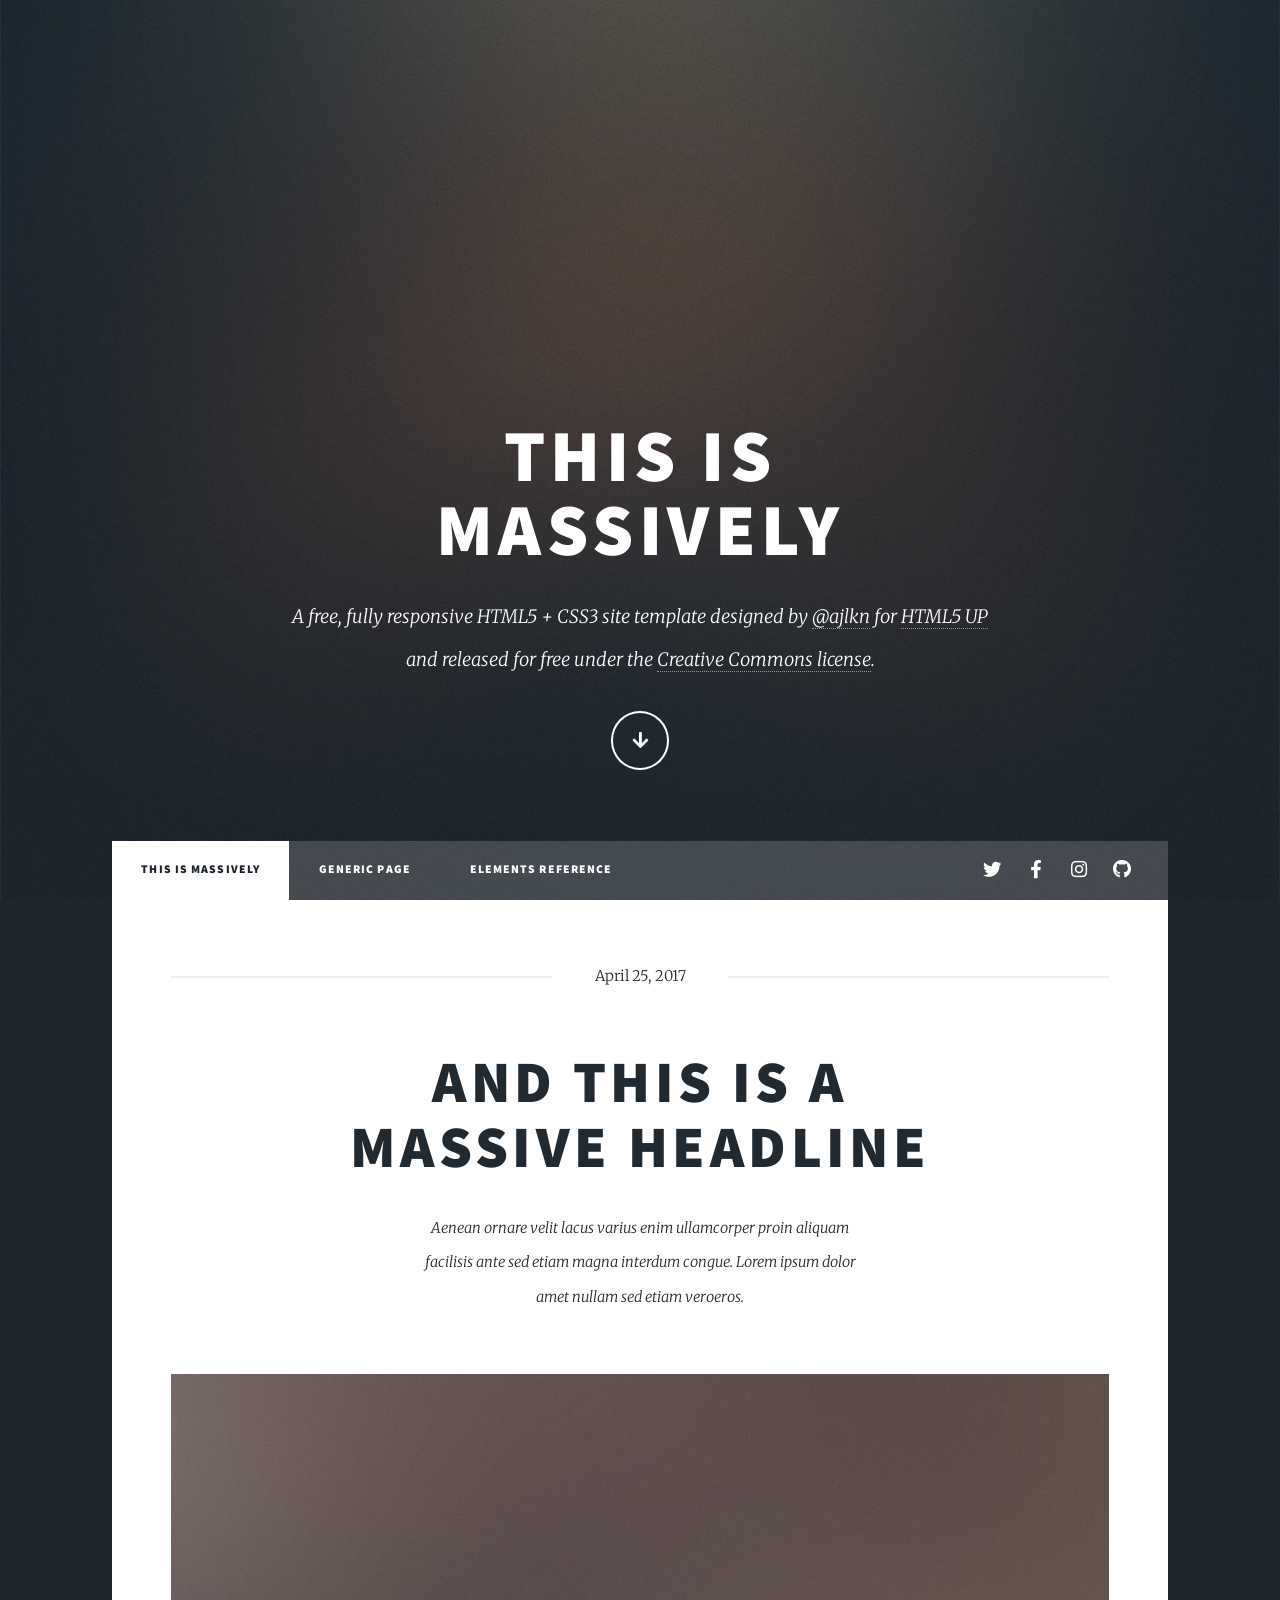
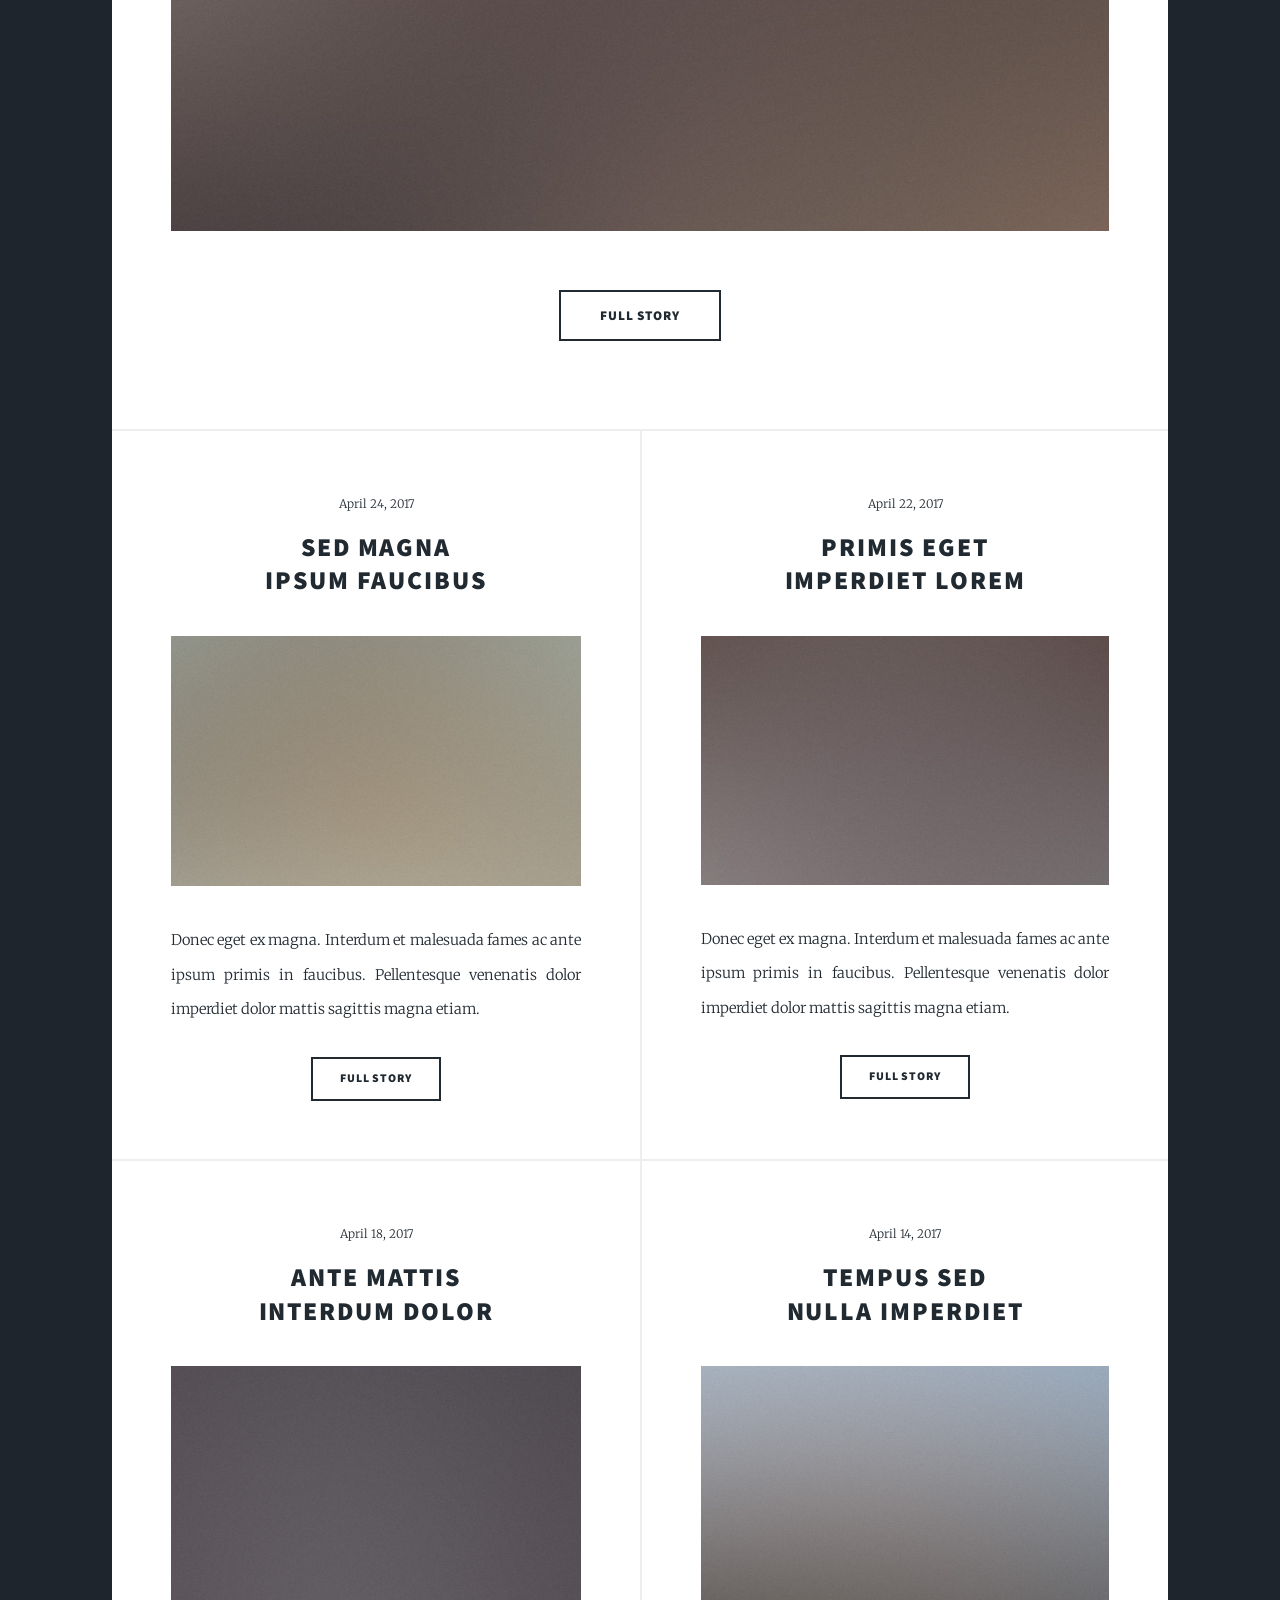
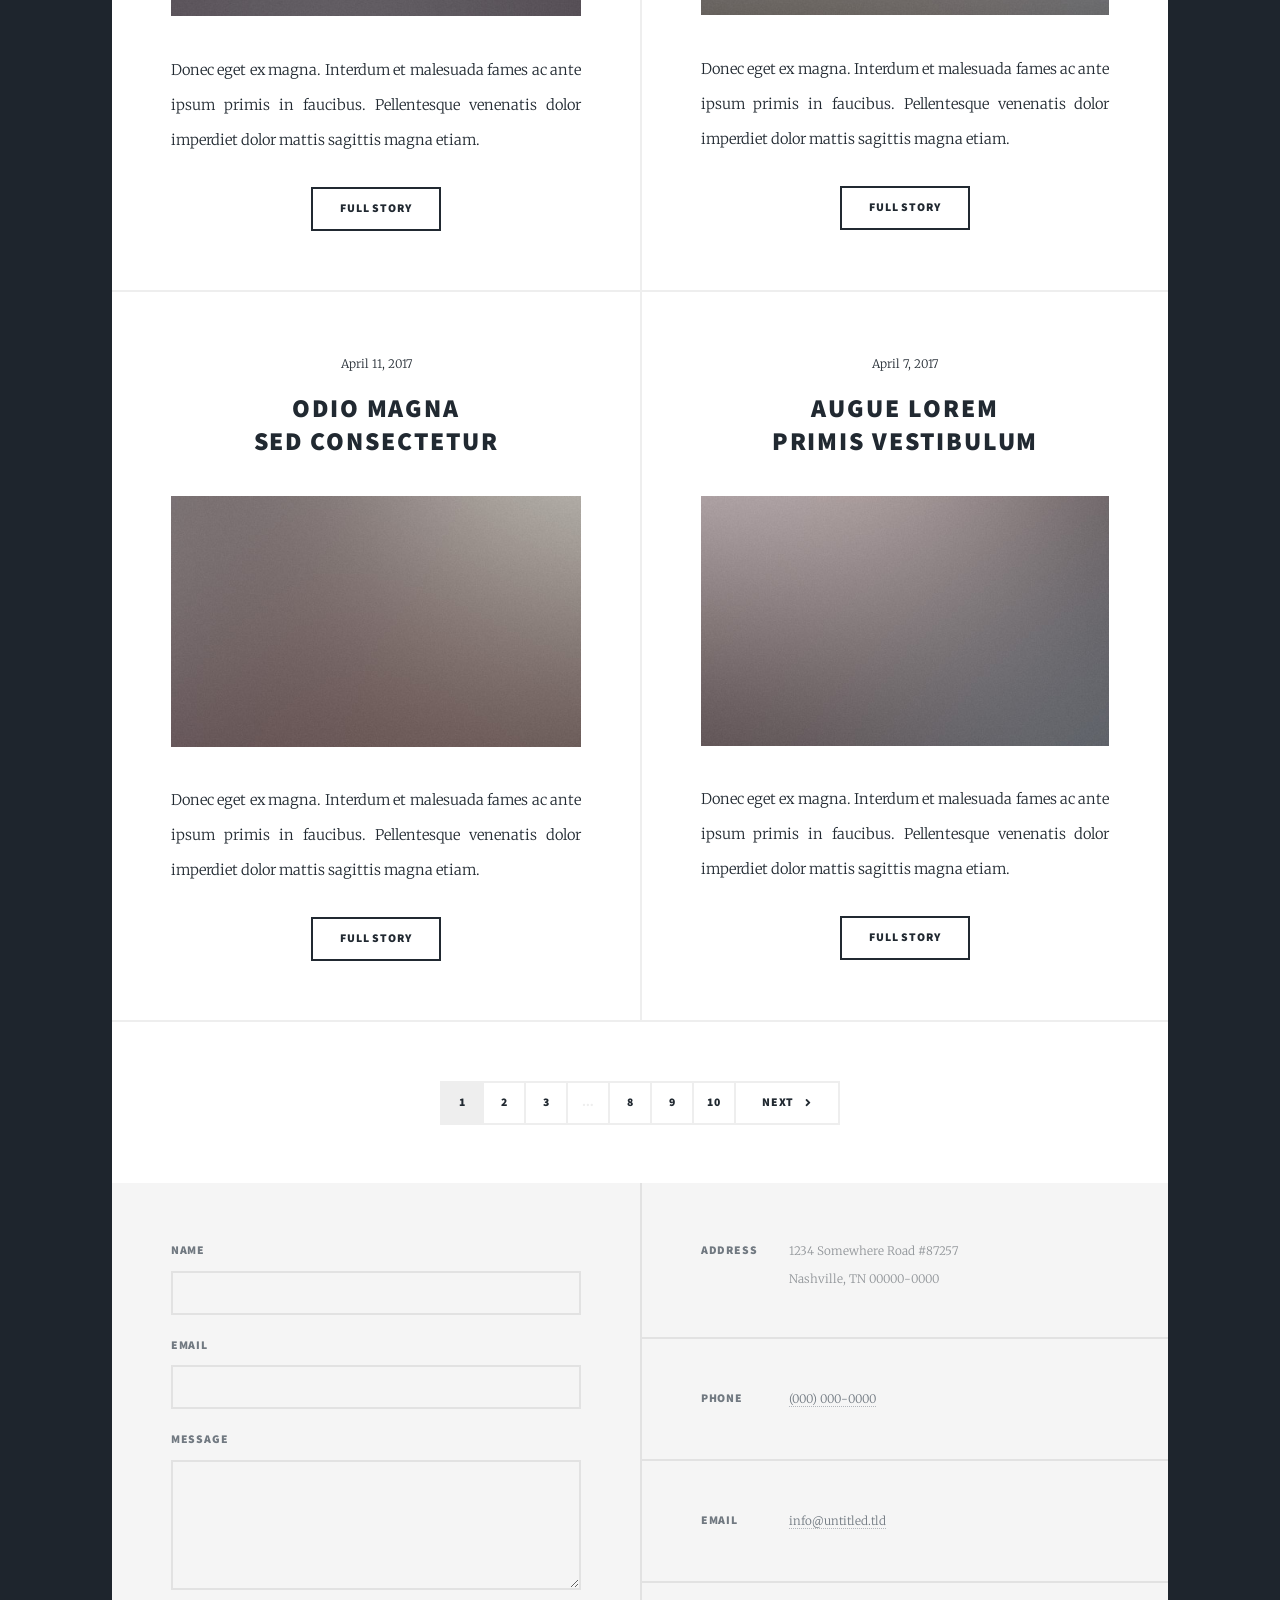
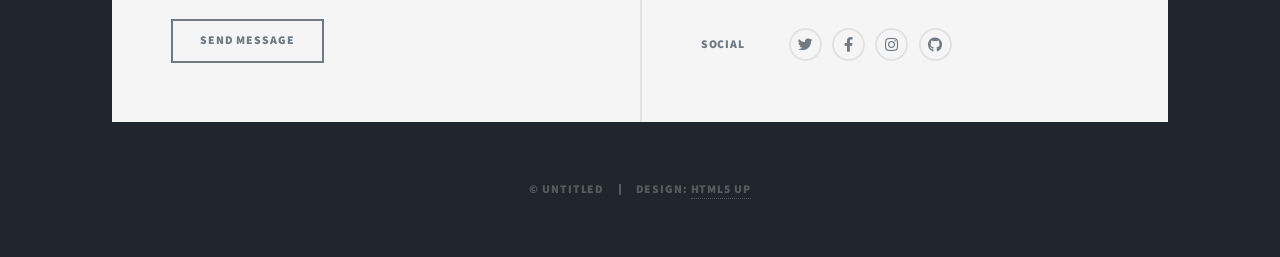
<file: index2.html>
<!DOCTYPE HTML>
<!--
	Massively by HTML5 UP
	html5up.net | @ajlkn
	Free for personal and commercial use under the CCA 3.0 license (html5up.net/license)
-->
<html>
	<head>
		<title>Massively by HTML5 UP</title>
		<meta charset="utf-8" />
		<meta name="viewport" content="width=device-width, initial-scale=1, user-scalable=no" />
		<link rel="stylesheet" href="assets/css/main.css" />
		<noscript><link rel="stylesheet" href="assets/css/noscript.css" /></noscript>
	</head>
	<body class="is-preload">

		<!-- Wrapper -->
			<div id="wrapper" class="fade-in">

				<!-- Intro -->
					<div id="intro">
						<h1>This is<br />
						Massively</h1>
						<p>A free, fully responsive HTML5 + CSS3 site template designed by <a href="https://twitter.com/ajlkn">@ajlkn</a> for <a href="https://html5up.net">HTML5 UP</a><br />
						and released for free under the <a href="https://html5up.net/license">Creative Commons license</a>.</p>
						<ul class="actions">
							<li><a href="#header" class="button icon solid solo fa-arrow-down scrolly">Continue</a></li>
						</ul>
					</div>

				<!-- Header -->
					<header id="header">
						<a href="index.html" class="logo">Massively</a>
					</header>

				<!-- Nav -->
					<nav id="nav">
						<ul class="links">
							<li class="active"><a href="index.html">This is Massively</a></li>
							<li><a href="generic.html">Generic Page</a></li>
							<li><a href="elements.html">Elements Reference</a></li>
						</ul>
						<ul class="icons">
							<li><a href="#" class="icon brands fa-twitter"><span class="label">Twitter</span></a></li>
							<li><a href="#" class="icon brands fa-facebook-f"><span class="label">Facebook</span></a></li>
							<li><a href="#" class="icon brands fa-instagram"><span class="label">Instagram</span></a></li>
							<li><a href="#" class="icon brands fa-github"><span class="label">GitHub</span></a></li>
						</ul>
					</nav>

				<!-- Main -->
					<div id="main">

						<!-- Featured Post -->
							<article class="post featured">
								<header class="major">
									<span class="date">April 25, 2017</span>
									<h2><a href="#">And this is a<br />
									massive headline</a></h2>
									<p>Aenean ornare velit lacus varius enim ullamcorper proin aliquam<br />
									facilisis ante sed etiam magna interdum congue. Lorem ipsum dolor<br />
									amet nullam sed etiam veroeros.</p>
								</header>
								<a href="#" class="image main"><img src="images/pic01.jpg" alt="" /></a>
								<ul class="actions special">
									<li><a href="#" class="button large">Full Story</a></li>
								</ul>
							</article>

						<!-- Posts -->
							<section class="posts">
								<article>
									<header>
										<span class="date">April 24, 2017</span>
										<h2><a href="#">Sed magna<br />
										ipsum faucibus</a></h2>
									</header>
									<a href="#" class="image fit"><img src="images/pic02.jpg" alt="" /></a>
									<p>Donec eget ex magna. Interdum et malesuada fames ac ante ipsum primis in faucibus. Pellentesque venenatis dolor imperdiet dolor mattis sagittis magna etiam.</p>
									<ul class="actions special">
										<li><a href="#" class="button">Full Story</a></li>
									</ul>
								</article>
								<article>
									<header>
										<span class="date">April 22, 2017</span>
										<h2><a href="#">Primis eget<br />
										imperdiet lorem</a></h2>
									</header>
									<a href="#" class="image fit"><img src="images/pic03.jpg" alt="" /></a>
									<p>Donec eget ex magna. Interdum et malesuada fames ac ante ipsum primis in faucibus. Pellentesque venenatis dolor imperdiet dolor mattis sagittis magna etiam.</p>
									<ul class="actions special">
										<li><a href="#" class="button">Full Story</a></li>
									</ul>
								</article>
								<article>
									<header>
										<span class="date">April 18, 2017</span>
										<h2><a href="#">Ante mattis<br />
										interdum dolor</a></h2>
									</header>
									<a href="#" class="image fit"><img src="images/pic04.jpg" alt="" /></a>
									<p>Donec eget ex magna. Interdum et malesuada fames ac ante ipsum primis in faucibus. Pellentesque venenatis dolor imperdiet dolor mattis sagittis magna etiam.</p>
									<ul class="actions special">
										<li><a href="#" class="button">Full Story</a></li>
									</ul>
								</article>
								<article>
									<header>
										<span class="date">April 14, 2017</span>
										<h2><a href="#">Tempus sed<br />
										nulla imperdiet</a></h2>
									</header>
									<a href="#" class="image fit"><img src="images/pic05.jpg" alt="" /></a>
									<p>Donec eget ex magna. Interdum et malesuada fames ac ante ipsum primis in faucibus. Pellentesque venenatis dolor imperdiet dolor mattis sagittis magna etiam.</p>
									<ul class="actions special">
										<li><a href="#" class="button">Full Story</a></li>
									</ul>
								</article>
								<article>
									<header>
										<span class="date">April 11, 2017</span>
										<h2><a href="#">Odio magna<br />
										sed consectetur</a></h2>
									</header>
									<a href="#" class="image fit"><img src="images/pic06.jpg" alt="" /></a>
									<p>Donec eget ex magna. Interdum et malesuada fames ac ante ipsum primis in faucibus. Pellentesque venenatis dolor imperdiet dolor mattis sagittis magna etiam.</p>
									<ul class="actions special">
										<li><a href="#" class="button">Full Story</a></li>
									</ul>
								</article>
								<article>
									<header>
										<span class="date">April 7, 2017</span>
										<h2><a href="#">Augue lorem<br />
										primis vestibulum</a></h2>
									</header>
									<a href="#" class="image fit"><img src="images/pic07.jpg" alt="" /></a>
									<p>Donec eget ex magna. Interdum et malesuada fames ac ante ipsum primis in faucibus. Pellentesque venenatis dolor imperdiet dolor mattis sagittis magna etiam.</p>
									<ul class="actions special">
										<li><a href="#" class="button">Full Story</a></li>
									</ul>
								</article>
							</section>

						<!-- Footer -->
							<footer>
								<div class="pagination">
									<!--<a href="#" class="previous">Prev</a>-->
									<a href="#" class="page active">1</a>
									<a href="#" class="page">2</a>
									<a href="#" class="page">3</a>
									<span class="extra">&hellip;</span>
									<a href="#" class="page">8</a>
									<a href="#" class="page">9</a>
									<a href="#" class="page">10</a>
									<a href="#" class="next">Next</a>
								</div>
							</footer>

					</div>

				<!-- Footer -->
					<footer id="footer">
						<section>
							<form method="post" action="#">
								<div class="fields">
									<div class="field">
										<label for="name">Name</label>
										<input type="text" name="name" id="name" />
									</div>
									<div class="field">
										<label for="email">Email</label>
										<input type="text" name="email" id="email" />
									</div>
									<div class="field">
										<label for="message">Message</label>
										<textarea name="message" id="message" rows="3"></textarea>
									</div>
								</div>
								<ul class="actions">
									<li><input type="submit" value="Send Message" /></li>
								</ul>
							</form>
						</section>
						<section class="split contact">
							<section class="alt">
								<h3>Address</h3>
								<p>1234 Somewhere Road #87257<br />
								Nashville, TN 00000-0000</p>
							</section>
							<section>
								<h3>Phone</h3>
								<p><a href="#">(000) 000-0000</a></p>
							</section>
							<section>
								<h3>Email</h3>
								<p><a href="#">info@untitled.tld</a></p>
							</section>
							<section>
								<h3>Social</h3>
								<ul class="icons alt">
									<li><a href="#" class="icon brands alt fa-twitter"><span class="label">Twitter</span></a></li>
									<li><a href="#" class="icon brands alt fa-facebook-f"><span class="label">Facebook</span></a></li>
									<li><a href="#" class="icon brands alt fa-instagram"><span class="label">Instagram</span></a></li>
									<li><a href="#" class="icon brands alt fa-github"><span class="label">GitHub</span></a></li>
								</ul>
							</section>
						</section>
					</footer>

				<!-- Copyright -->
					<div id="copyright">
						<ul><li>&copy; Untitled</li><li>Design: <a href="https://html5up.net">HTML5 UP</a></li></ul>
					</div>

			</div>

		<!-- Scripts -->
			<script src="assets/js/jquery.min.js"></script>
			<script src="assets/js/jquery.scrollex.min.js"></script>
			<script src="assets/js/jquery.scrolly.min.js"></script>
			<script src="assets/js/browser.min.js"></script>
			<script src="assets/js/breakpoints.min.js"></script>
			<script src="assets/js/util.js"></script>
			<script src="assets/js/main.js"></script>

	</body>
</html>
</file>
<file: assets/css/main.css>
@import url(fontawesome-all.min.css);
@import url("https://fonts.googleapis.com/css?family=Merriweather:300,700,300italic,700italic|Source+Sans+Pro:900");

/*
	Massively by HTML5 UP
	html5up.net | @ajlkn
	Free for personal and commercial use under the CCA 3.0 license (html5up.net/license)
*/

html, body, div, span, applet, object,
iframe, h1, h2, h3, h4, h5, h6, p, blockquote,
pre, a, abbr, acronym, address, big, cite,
code, del, dfn, em, img, ins, kbd, q, s, samp,
small, strike, strong, sub, sup, tt, var, b,
u, i, center, dl, dt, dd, ol, ul, li, fieldset,
form, label, legend, table, caption, tbody,
tfoot, thead, tr, th, td, article, aside,
canvas, details, embed, figure, figcaption,
footer, header, hgroup, menu, nav, output, ruby,
section, summary, time, mark, audio, video {
	margin: 0;
	padding: 0;
	border: 0;
	font-size: 100%;
	font: inherit;
	vertical-align: baseline;}

article, aside, details, figcaption, figure,
footer, header, hgroup, menu, nav, section {
	display: block;}

body {
	line-height: 1;
}

ol, ul {
	list-style: none;
}

blockquote, q {
	quotes: none;
}

	blockquote:before, blockquote:after, q:before, q:after {
		content: '';
		content: none;
	}

table {
	border-collapse: collapse;
	border-spacing: 0;
}

body {
	-webkit-text-size-adjust: none;
}

mark {
	background-color: transparent;
	color: inherit;
}

input::-moz-focus-inner {
	border: 0;
	padding: 0;
}

input, select, textarea {
	-moz-appearance: none;
	-webkit-appearance: none;
	-ms-appearance: none;
	appearance: none;
}

/* Basic */

	@-ms-viewport {
		width: device-width;
	}

	body {
		-ms-overflow-style: scrollbar;
	}

	@media screen and (max-width: 480px) {

		html, body {
			min-width: 320px;
		}

	}

	html {
		box-sizing: border-box;
	}

	*, *:before, *:after {
		box-sizing: inherit;
	}

	body {
		background-color: #1e252d;
	}

		body.is-preload *, body.is-preload *:before, body.is-preload *:after {
			-moz-animation: none !important;
			-webkit-animation: none !important;
			-ms-animation: none !important;
			animation: none !important;
			-moz-transition: none !important;
			-webkit-transition: none !important;
			-ms-transition: none !important;
			transition: none !important;
		}

/* Type */

	html {
		font-size: 16pt;
	}

		@media screen and (max-width: 1680px) {

			html {
				font-size: 12pt;
			}

		}

		@media screen and (max-width: 1280px) {

			html {
				font-size: 11pt;
			}

		}

		@media screen and (max-width: 360px) {

			html {
				font-size: 10pt;
			}

		}

	body {
		color: #212931;
	}

	body, input, select, textarea {
		font-family: "Merriweather", Georgia, serif;
		font-weight: 300;
		font-size: 1rem;
		line-height: 2.375;
	}

	a {
		-moz-transition: color 0.2s ease-in-out, background-color 0.2s ease-in-out, border-color 0.2s ease-in-out, box-shadow 0.2s ease-in-out;
		-webkit-transition: color 0.2s ease-in-out, background-color 0.2s ease-in-out, border-color 0.2s ease-in-out, box-shadow 0.2s ease-in-out;
		-ms-transition: color 0.2s ease-in-out, background-color 0.2s ease-in-out, border-color 0.2s ease-in-out, box-shadow 0.2s ease-in-out;
		transition: color 0.2s ease-in-out, background-color 0.2s ease-in-out, border-color 0.2s ease-in-out, box-shadow 0.2s ease-in-out;
		border-bottom: dotted 1px;
		text-decoration: none;
	}

		a:hover {
			border-bottom-color: transparent;
		}

	strong, b {
		font-weight: 600;
	}

	em, i {
		font-style: italic;
	}

	p {
		text-align: justify;
		margin: 0 0 2rem 0;
	}

	h1, h2, h3, h4, h5, h6 {
		font-family: "Source Sans Pro", Helvetica, sans-serif;
		font-weight: 900;
		line-height: 1.5;
		letter-spacing: 0.075em;
		text-transform: uppercase;
		margin: 0 0 1rem 0;
	}

		h1 a, h2 a, h3 a, h4 a, h5 a, h6 a {
			border-bottom: 0;
			color: inherit;
			text-decoration: none;
		}

	h1 {
		font-size: 4rem;
		line-height: 1.1;
		margin: 0 0 2rem 0;
	}

	h2 {
		font-size: 1.75rem;
		line-height: 1.3;
		margin: 0 0 1.5rem 0;
	}

	h3 {
		font-size: 1.25rem;
		margin: 0 0 1.5rem 0;
	}

	h4 {
		font-size: 1rem;
	}

	h5 {
		font-size: 0.9rem;
	}

	h6 {
		font-size: 0.8rem;
	}

	sub {
		font-size: 0.8rem;
		position: relative;
		top: 0.5rem;
	}

	sup {
		font-size: 0.8rem;
		position: relative;
		top: -0.5rem;
	}

	blockquote {
		border-left: solid 4px;
		font-style: italic;
		margin: 0 0 2rem 0;
		padding: 0.5rem 0 0.5rem 2rem;
	}

	code {
		border: solid 2px;
		font-family: "Courier New", monospace;
		font-size: 0.9rem;
		margin: 0 0.25rem;
		padding: 0.25rem 0.65rem;
	}

	pre {
		-webkit-overflow-scrolling: touch;
		font-family: "Courier New", monospace;
		font-size: 0.9rem;
		margin: 0 0 2rem 0;
	}

		pre code {
			display: block;
			line-height: 1.75;
			padding: 1rem 1.5rem;
			overflow-x: auto;
		}

	hr {
		border: 0;
		border-bottom: solid 2px;
		margin: 3rem 0;
	}

		hr.major {
			margin: 5rem 0;
		}

	.align-left {
		text-align: left;
	}

	.align-center {
		text-align: center;
	}

	.align-right {
		text-align: right;
	}

	input, select, textarea {
		color: #212931;
	}

	a {
		color: #212931;
		border-bottom-color: rgba(33, 41, 49, 0.5);
	}

		a:hover {
			border-bottom-color: transparent;
			color: #18bfef !important;
		}

	strong, b {
		color: #212931;
	}

	h1, h2, h3, h4, h5, h6 {
		color: #212931;
	}

	blockquote {
		border-left-color: #eeeeee;
	}

	code {
		background: rgba(220, 220, 220, 0.25);
		border-color: #eeeeee;
	}

	hr {
		border-bottom-color: #eeeeee;
	}

/* Row */

	.row {
		display: flex;
		flex-wrap: wrap;
		box-sizing: border-box;
		align-items: stretch;
	}

		.row > * {
			box-sizing: border-box;
		}

		.row.gtr-uniform > * > :last-child {
			margin-bottom: 0;
		}

		.row.aln-left {
			justify-content: flex-start;
		}

		.row.aln-center {
			justify-content: center;
		}

		.row.aln-right {
			justify-content: flex-end;
		}

		.row.aln-top {
			align-items: flex-start;
		}

		.row.aln-middle {
			align-items: center;
		}

		.row.aln-bottom {
			align-items: flex-end;
		}

		.row > .imp {
			order: -1;
		}

		.row > .col-1 {
			width: 8.33333%;
		}

		.row > .off-1 {
			margin-left: 8.33333%;
		}

		.row > .col-2 {
			width: 16.66667%;
		}

		.row > .off-2 {
			margin-left: 16.66667%;
		}

		.row > .col-3 {
			width: 25%;
		}

		.row > .off-3 {
			margin-left: 25%;
		}

		.row > .col-4 {
			width: 33.33333%;
		}

		.row > .off-4 {
			margin-left: 33.33333%;
		}

		.row > .col-5 {
			width: 41.66667%;
		}

		.row > .off-5 {
			margin-left: 41.66667%;
		}

		.row > .col-6 {
			width: 50%;
		}

		.row > .off-6 {
			margin-left: 50%;
		}

		.row > .col-7 {
			width: 58.33333%;
		}

		.row > .off-7 {
			margin-left: 58.33333%;
		}

		.row > .col-8 {
			width: 66.66667%;
		}

		.row > .off-8 {
			margin-left: 66.66667%;
		}

		.row > .col-9 {
			width: 75%;
		}

		.row > .off-9 {
			margin-left: 75%;
		}

		.row > .col-10 {
			width: 83.33333%;
		}

		.row > .off-10 {
			margin-left: 83.33333%;
		}

		.row > .col-11 {
			width: 91.66667%;
		}

		.row > .off-11 {
			margin-left: 91.66667%;
		}

		.row > .col-12 {
			width: 100%;
		}

		.row > .off-12 {
			margin-left: 100%;
		}

		.row.gtr-0 {
			margin-top: 0;
			margin-left: 0rem;
		}

			.row.gtr-0 > * {
				padding: 0 0 0 0rem;
			}

			.row.gtr-0.gtr-uniform {
				margin-top: 0rem;
			}

				.row.gtr-0.gtr-uniform > * {
					padding-top: 0rem;
				}

		.row.gtr-25 {
			margin-top: 0;
			margin-left: -0.375rem;
		}

			.row.gtr-25 > * {
				padding: 0 0 0 0.375rem;
			}

			.row.gtr-25.gtr-uniform {
				margin-top: -0.375rem;
			}

				.row.gtr-25.gtr-uniform > * {
					padding-top: 0.375rem;
				}

		.row.gtr-50 {
			margin-top: 0;
			margin-left: -0.75rem;
		}

			.row.gtr-50 > * {
				padding: 0 0 0 0.75rem;
			}

			.row.gtr-50.gtr-uniform {
				margin-top: -0.75rem;
			}

				.row.gtr-50.gtr-uniform > * {
					padding-top: 0.75rem;
				}

		.row {
			margin-top: 0;
			margin-left: -1.5rem;
		}

			.row > * {
				padding: 0 0 0 1.5rem;
			}

			.row.gtr-uniform {
				margin-top: -1.5rem;
			}

				.row.gtr-uniform > * {
					padding-top: 1.5rem;
				}

		.row.gtr-150 {
			margin-top: 0;
			margin-left: -2.25rem;
		}

			.row.gtr-150 > * {
				padding: 0 0 0 2.25rem;
			}

			.row.gtr-150.gtr-uniform {
				margin-top: -2.25rem;
			}

				.row.gtr-150.gtr-uniform > * {
					padding-top: 2.25rem;
				}

		.row.gtr-200 {
			margin-top: 0;
			margin-left: -3rem;
		}

			.row.gtr-200 > * {
				padding: 0 0 0 3rem;
			}

			.row.gtr-200.gtr-uniform {
				margin-top: -3rem;
			}

				.row.gtr-200.gtr-uniform > * {
					padding-top: 3rem;
				}

		@media screen and (max-width: 1680px) {

			.row {
				display: flex;
				flex-wrap: wrap;
				box-sizing: border-box;
				align-items: stretch;
			}

				.row > * {
					box-sizing: border-box;
				}

				.row.gtr-uniform > * > :last-child {
					margin-bottom: 0;
				}

				.row.aln-left {
					justify-content: flex-start;
				}

				.row.aln-center {
					justify-content: center;
				}

				.row.aln-right {
					justify-content: flex-end;
				}

				.row.aln-top {
					align-items: flex-start;
				}

				.row.aln-middle {
					align-items: center;
				}

				.row.aln-bottom {
					align-items: flex-end;
				}

				.row > .imp-xlarge {
					order: -1;
				}

				.row > .col-1-xlarge {
					width: 8.33333%;
				}

				.row > .off-1-xlarge {
					margin-left: 8.33333%;
				}

				.row > .col-2-xlarge {
					width: 16.66667%;
				}

				.row > .off-2-xlarge {
					margin-left: 16.66667%;
				}

				.row > .col-3-xlarge {
					width: 25%;
				}

				.row > .off-3-xlarge {
					margin-left: 25%;
				}

				.row > .col-4-xlarge {
					width: 33.33333%;
				}

				.row > .off-4-xlarge {
					margin-left: 33.33333%;
				}

				.row > .col-5-xlarge {
					width: 41.66667%;
				}

				.row > .off-5-xlarge {
					margin-left: 41.66667%;
				}

				.row > .col-6-xlarge {
					width: 50%;
				}

				.row > .off-6-xlarge {
					margin-left: 50%;
				}

				.row > .col-7-xlarge {
					width: 58.33333%;
				}

				.row > .off-7-xlarge {
					margin-left: 58.33333%;
				}

				.row > .col-8-xlarge {
					width: 66.66667%;
				}

				.row > .off-8-xlarge {
					margin-left: 66.66667%;
				}

				.row > .col-9-xlarge {
					width: 75%;
				}

				.row > .off-9-xlarge {
					margin-left: 75%;
				}

				.row > .col-10-xlarge {
					width: 83.33333%;
				}

				.row > .off-10-xlarge {
					margin-left: 83.33333%;
				}

				.row > .col-11-xlarge {
					width: 91.66667%;
				}

				.row > .off-11-xlarge {
					margin-left: 91.66667%;
				}

				.row > .col-12-xlarge {
					width: 100%;
				}

				.row > .off-12-xlarge {
					margin-left: 100%;
				}

				.row.gtr-0 {
					margin-top: 0;
					margin-left: 0rem;
				}

					.row.gtr-0 > * {
						padding: 0 0 0 0rem;
					}

					.row.gtr-0.gtr-uniform {
						margin-top: 0rem;
					}

						.row.gtr-0.gtr-uniform > * {
							padding-top: 0rem;
						}

				.row.gtr-25 {
					margin-top: 0;
					margin-left: -0.375rem;
				}

					.row.gtr-25 > * {
						padding: 0 0 0 0.375rem;
					}

					.row.gtr-25.gtr-uniform {
						margin-top: -0.375rem;
					}

						.row.gtr-25.gtr-uniform > * {
							padding-top: 0.375rem;
						}

				.row.gtr-50 {
					margin-top: 0;
					margin-left: -0.75rem;
				}

					.row.gtr-50 > * {
						padding: 0 0 0 0.75rem;
					}

					.row.gtr-50.gtr-uniform {
						margin-top: -0.75rem;
					}

						.row.gtr-50.gtr-uniform > * {
							padding-top: 0.75rem;
						}

				.row {
					margin-top: 0;
					margin-left: -1.5rem;
				}

					.row > * {
						padding: 0 0 0 1.5rem;
					}

					.row.gtr-uniform {
						margin-top: -1.5rem;
					}

						.row.gtr-uniform > * {
							padding-top: 1.5rem;
						}

				.row.gtr-150 {
					margin-top: 0;
					margin-left: -2.25rem;
				}

					.row.gtr-150 > * {
						padding: 0 0 0 2.25rem;
					}

					.row.gtr-150.gtr-uniform {
						margin-top: -2.25rem;
					}

						.row.gtr-150.gtr-uniform > * {
							padding-top: 2.25rem;
						}

				.row.gtr-200 {
					margin-top: 0;
					margin-left: -3rem;
				}

					.row.gtr-200 > * {
						padding: 0 0 0 3rem;
					}

					.row.gtr-200.gtr-uniform {
						margin-top: -3rem;
					}

						.row.gtr-200.gtr-uniform > * {
							padding-top: 3rem;
						}

		}

		@media screen and (max-width: 1280px) {

			.row {
				display: flex;
				flex-wrap: wrap;
				box-sizing: border-box;
				align-items: stretch;
			}

				.row > * {
					box-sizing: border-box;
				}

				.row.gtr-uniform > * > :last-child {
					margin-bottom: 0;
				}

				.row.aln-left {
					justify-content: flex-start;
				}

				.row.aln-center {
					justify-content: center;
				}

				.row.aln-right {
					justify-content: flex-end;
				}

				.row.aln-top {
					align-items: flex-start;
				}

				.row.aln-middle {
					align-items: center;
				}

				.row.aln-bottom {
					align-items: flex-end;
				}

				.row > .imp-large {
					order: -1;
				}

				.row > .col-1-large {
					width: 8.33333%;
				}

				.row > .off-1-large {
					margin-left: 8.33333%;
				}

				.row > .col-2-large {
					width: 16.66667%;
				}

				.row > .off-2-large {
					margin-left: 16.66667%;
				}

				.row > .col-3-large {
					width: 25%;
				}

				.row > .off-3-large {
					margin-left: 25%;
				}

				.row > .col-4-large {
					width: 33.33333%;
				}

				.row > .off-4-large {
					margin-left: 33.33333%;
				}

				.row > .col-5-large {
					width: 41.66667%;
				}

				.row > .off-5-large {
					margin-left: 41.66667%;
				}

				.row > .col-6-large {
					width: 50%;
				}

				.row > .off-6-large {
					margin-left: 50%;
				}

				.row > .col-7-large {
					width: 58.33333%;
				}

				.row > .off-7-large {
					margin-left: 58.33333%;
				}

				.row > .col-8-large {
					width: 66.66667%;
				}

				.row > .off-8-large {
					margin-left: 66.66667%;
				}

				.row > .col-9-large {
					width: 75%;
				}

				.row > .off-9-large {
					margin-left: 75%;
				}

				.row > .col-10-large {
					width: 83.33333%;
				}

				.row > .off-10-large {
					margin-left: 83.33333%;
				}

				.row > .col-11-large {
					width: 91.66667%;
				}

				.row > .off-11-large {
					margin-left: 91.66667%;
				}

				.row > .col-12-large {
					width: 100%;
				}

				.row > .off-12-large {
					margin-left: 100%;
				}

				.row.gtr-0 {
					margin-top: 0;
					margin-left: 0rem;
				}

					.row.gtr-0 > * {
						padding: 0 0 0 0rem;
					}

					.row.gtr-0.gtr-uniform {
						margin-top: 0rem;
					}

						.row.gtr-0.gtr-uniform > * {
							padding-top: 0rem;
						}

				.row.gtr-25 {
					margin-top: 0;
					margin-left: -0.375rem;
				}

					.row.gtr-25 > * {
						padding: 0 0 0 0.375rem;
					}

					.row.gtr-25.gtr-uniform {
						margin-top: -0.375rem;
					}

						.row.gtr-25.gtr-uniform > * {
							padding-top: 0.375rem;
						}

				.row.gtr-50 {
					margin-top: 0;
					margin-left: -0.75rem;
				}

					.row.gtr-50 > * {
						padding: 0 0 0 0.75rem;
					}

					.row.gtr-50.gtr-uniform {
						margin-top: -0.75rem;
					}

						.row.gtr-50.gtr-uniform > * {
							padding-top: 0.75rem;
						}

				.row {
					margin-top: 0;
					margin-left: -1.5rem;
				}

					.row > * {
						padding: 0 0 0 1.5rem;
					}

					.row.gtr-uniform {
						margin-top: -1.5rem;
					}

						.row.gtr-uniform > * {
							padding-top: 1.5rem;
						}

				.row.gtr-150 {
					margin-top: 0;
					margin-left: -2.25rem;
				}

					.row.gtr-150 > * {
						padding: 0 0 0 2.25rem;
					}

					.row.gtr-150.gtr-uniform {
						margin-top: -2.25rem;
					}

						.row.gtr-150.gtr-uniform > * {
							padding-top: 2.25rem;
						}

				.row.gtr-200 {
					margin-top: 0;
					margin-left: -3rem;
				}

					.row.gtr-200 > * {
						padding: 0 0 0 3rem;
					}

					.row.gtr-200.gtr-uniform {
						margin-top: -3rem;
					}

						.row.gtr-200.gtr-uniform > * {
							padding-top: 3rem;
						}

		}

		@media screen and (max-width: 980px) {

			.row {
				display: flex;
				flex-wrap: wrap;
				box-sizing: border-box;
				align-items: stretch;
			}

				.row > * {
					box-sizing: border-box;
				}

				.row.gtr-uniform > * > :last-child {
					margin-bottom: 0;
				}

				.row.aln-left {
					justify-content: flex-start;
				}

				.row.aln-center {
					justify-content: center;
				}

				.row.aln-right {
					justify-content: flex-end;
				}

				.row.aln-top {
					align-items: flex-start;
				}

				.row.aln-middle {
					align-items: center;
				}

				.row.aln-bottom {
					align-items: flex-end;
				}

				.row > .imp-medium {
					order: -1;
				}

				.row > .col-1-medium {
					width: 8.33333%;
				}

				.row > .off-1-medium {
					margin-left: 8.33333%;
				}

				.row > .col-2-medium {
					width: 16.66667%;
				}

				.row > .off-2-medium {
					margin-left: 16.66667%;
				}

				.row > .col-3-medium {
					width: 25%;
				}

				.row > .off-3-medium {
					margin-left: 25%;
				}

				.row > .col-4-medium {
					width: 33.33333%;
				}

				.row > .off-4-medium {
					margin-left: 33.33333%;
				}

				.row > .col-5-medium {
					width: 41.66667%;
				}

				.row > .off-5-medium {
					margin-left: 41.66667%;
				}

				.row > .col-6-medium {
					width: 50%;
				}

				.row > .off-6-medium {
					margin-left: 50%;
				}

				.row > .col-7-medium {
					width: 58.33333%;
				}

				.row > .off-7-medium {
					margin-left: 58.33333%;
				}

				.row > .col-8-medium {
					width: 66.66667%;
				}

				.row > .off-8-medium {
					margin-left: 66.66667%;
				}

				.row > .col-9-medium {
					width: 75%;
				}

				.row > .off-9-medium {
					margin-left: 75%;
				}

				.row > .col-10-medium {
					width: 83.33333%;
				}

				.row > .off-10-medium {
					margin-left: 83.33333%;
				}

				.row > .col-11-medium {
					width: 91.66667%;
				}

				.row > .off-11-medium {
					margin-left: 91.66667%;
				}

				.row > .col-12-medium {
					width: 100%;
				}

				.row > .off-12-medium {
					margin-left: 100%;
				}

				.row.gtr-0 {
					margin-top: 0;
					margin-left: 0rem;
				}

					.row.gtr-0 > * {
						padding: 0 0 0 0rem;
					}

					.row.gtr-0.gtr-uniform {
						margin-top: 0rem;
					}

						.row.gtr-0.gtr-uniform > * {
							padding-top: 0rem;
						}

				.row.gtr-25 {
					margin-top: 0;
					margin-left: -0.375rem;
				}

					.row.gtr-25 > * {
						padding: 0 0 0 0.375rem;
					}

					.row.gtr-25.gtr-uniform {
						margin-top: -0.375rem;
					}

						.row.gtr-25.gtr-uniform > * {
							padding-top: 0.375rem;
						}

				.row.gtr-50 {
					margin-top: 0;
					margin-left: -0.75rem;
				}

					.row.gtr-50 > * {
						padding: 0 0 0 0.75rem;
					}

					.row.gtr-50.gtr-uniform {
						margin-top: -0.75rem;
					}

						.row.gtr-50.gtr-uniform > * {
							padding-top: 0.75rem;
						}

				.row {
					margin-top: 0;
					margin-left: -1.5rem;
				}

					.row > * {
						padding: 0 0 0 1.5rem;
					}

					.row.gtr-uniform {
						margin-top: -1.5rem;
					}

						.row.gtr-uniform > * {
							padding-top: 1.5rem;
						}

				.row.gtr-150 {
					margin-top: 0;
					margin-left: -2.25rem;
				}

					.row.gtr-150 > * {
						padding: 0 0 0 2.25rem;
					}

					.row.gtr-150.gtr-uniform {
						margin-top: -2.25rem;
					}

						.row.gtr-150.gtr-uniform > * {
							padding-top: 2.25rem;
						}

				.row.gtr-200 {
					margin-top: 0;
					margin-left: -3rem;
				}

					.row.gtr-200 > * {
						padding: 0 0 0 3rem;
					}

					.row.gtr-200.gtr-uniform {
						margin-top: -3rem;
					}

						.row.gtr-200.gtr-uniform > * {
							padding-top: 3rem;
						}

		}

		@media screen and (max-width: 736px) {

			.row {
				display: flex;
				flex-wrap: wrap;
				box-sizing: border-box;
				align-items: stretch;
			}

				.row > * {
					box-sizing: border-box;
				}

				.row.gtr-uniform > * > :last-child {
					margin-bottom: 0;
				}

				.row.aln-left {
					justify-content: flex-start;
				}

				.row.aln-center {
					justify-content: center;
				}

				.row.aln-right {
					justify-content: flex-end;
				}

				.row.aln-top {
					align-items: flex-start;
				}

				.row.aln-middle {
					align-items: center;
				}

				.row.aln-bottom {
					align-items: flex-end;
				}

				.row > .imp-small {
					order: -1;
				}

				.row > .col-1-small {
					width: 8.33333%;
				}

				.row > .off-1-small {
					margin-left: 8.33333%;
				}

				.row > .col-2-small {
					width: 16.66667%;
				}

				.row > .off-2-small {
					margin-left: 16.66667%;
				}

				.row > .col-3-small {
					width: 25%;
				}

				.row > .off-3-small {
					margin-left: 25%;
				}

				.row > .col-4-small {
					width: 33.33333%;
				}

				.row > .off-4-small {
					margin-left: 33.33333%;
				}

				.row > .col-5-small {
					width: 41.66667%;
				}

				.row > .off-5-small {
					margin-left: 41.66667%;
				}

				.row > .col-6-small {
					width: 50%;
				}

				.row > .off-6-small {
					margin-left: 50%;
				}

				.row > .col-7-small {
					width: 58.33333%;
				}

				.row > .off-7-small {
					margin-left: 58.33333%;
				}

				.row > .col-8-small {
					width: 66.66667%;
				}

				.row > .off-8-small {
					margin-left: 66.66667%;
				}

				.row > .col-9-small {
					width: 75%;
				}

				.row > .off-9-small {
					margin-left: 75%;
				}

				.row > .col-10-small {
					width: 83.33333%;
				}

				.row > .off-10-small {
					margin-left: 83.33333%;
				}

				.row > .col-11-small {
					width: 91.66667%;
				}

				.row > .off-11-small {
					margin-left: 91.66667%;
				}

				.row > .col-12-small {
					width: 100%;
				}

				.row > .off-12-small {
					margin-left: 100%;
				}

				.row.gtr-0 {
					margin-top: 0;
					margin-left: 0rem;
				}

					.row.gtr-0 > * {
						padding: 0 0 0 0rem;
					}

					.row.gtr-0.gtr-uniform {
						margin-top: 0rem;
					}

						.row.gtr-0.gtr-uniform > * {
							padding-top: 0rem;
						}

				.row.gtr-25 {
					margin-top: 0;
					margin-left: -0.375rem;
				}

					.row.gtr-25 > * {
						padding: 0 0 0 0.375rem;
					}

					.row.gtr-25.gtr-uniform {
						margin-top: -0.375rem;
					}

						.row.gtr-25.gtr-uniform > * {
							padding-top: 0.375rem;
						}

				.row.gtr-50 {
					margin-top: 0;
					margin-left: -0.75rem;
				}

					.row.gtr-50 > * {
						padding: 0 0 0 0.75rem;
					}

					.row.gtr-50.gtr-uniform {
						margin-top: -0.75rem;
					}

						.row.gtr-50.gtr-uniform > * {
							padding-top: 0.75rem;
						}

				.row {
					margin-top: 0;
					margin-left: -1.5rem;
				}

					.row > * {
						padding: 0 0 0 1.5rem;
					}

					.row.gtr-uniform {
						margin-top: -1.5rem;
					}

						.row.gtr-uniform > * {
							padding-top: 1.5rem;
						}

				.row.gtr-150 {
					margin-top: 0;
					margin-left: -2.25rem;
				}

					.row.gtr-150 > * {
						padding: 0 0 0 2.25rem;
					}

					.row.gtr-150.gtr-uniform {
						margin-top: -2.25rem;
					}

						.row.gtr-150.gtr-uniform > * {
							padding-top: 2.25rem;
						}

				.row.gtr-200 {
					margin-top: 0;
					margin-left: -3rem;
				}

					.row.gtr-200 > * {
						padding: 0 0 0 3rem;
					}

					.row.gtr-200.gtr-uniform {
						margin-top: -3rem;
					}

						.row.gtr-200.gtr-uniform > * {
							padding-top: 3rem;
						}

		}

		@media screen and (max-width: 480px) {

			.row {
				display: flex;
				flex-wrap: wrap;
				box-sizing: border-box;
				align-items: stretch;
			}

				.row > * {
					box-sizing: border-box;
				}

				.row.gtr-uniform > * > :last-child {
					margin-bottom: 0;
				}

				.row.aln-left {
					justify-content: flex-start;
				}

				.row.aln-center {
					justify-content: center;
				}

				.row.aln-right {
					justify-content: flex-end;
				}

				.row.aln-top {
					align-items: flex-start;
				}

				.row.aln-middle {
					align-items: center;
				}

				.row.aln-bottom {
					align-items: flex-end;
				}

				.row > .imp-xsmall {
					order: -1;
				}

				.row > .col-1-xsmall {
					width: 8.33333%;
				}

				.row > .off-1-xsmall {
					margin-left: 8.33333%;
				}

				.row > .col-2-xsmall {
					width: 16.66667%;
				}

				.row > .off-2-xsmall {
					margin-left: 16.66667%;
				}

				.row > .col-3-xsmall {
					width: 25%;
				}

				.row > .off-3-xsmall {
					margin-left: 25%;
				}

				.row > .col-4-xsmall {
					width: 33.33333%;
				}

				.row > .off-4-xsmall {
					margin-left: 33.33333%;
				}

				.row > .col-5-xsmall {
					width: 41.66667%;
				}

				.row > .off-5-xsmall {
					margin-left: 41.66667%;
				}

				.row > .col-6-xsmall {
					width: 50%;
				}

				.row > .off-6-xsmall {
					margin-left: 50%;
				}

				.row > .col-7-xsmall {
					width: 58.33333%;
				}

				.row > .off-7-xsmall {
					margin-left: 58.33333%;
				}

				.row > .col-8-xsmall {
					width: 66.66667%;
				}

				.row > .off-8-xsmall {
					margin-left: 66.66667%;
				}

				.row > .col-9-xsmall {
					width: 75%;
				}

				.row > .off-9-xsmall {
					margin-left: 75%;
				}

				.row > .col-10-xsmall {
					width: 83.33333%;
				}

				.row > .off-10-xsmall {
					margin-left: 83.33333%;
				}

				.row > .col-11-xsmall {
					width: 91.66667%;
				}

				.row > .off-11-xsmall {
					margin-left: 91.66667%;
				}

				.row > .col-12-xsmall {
					width: 100%;
				}

				.row > .off-12-xsmall {
					margin-left: 100%;
				}

				.row.gtr-0 {
					margin-top: 0;
					margin-left: 0rem;
				}

					.row.gtr-0 > * {
						padding: 0 0 0 0rem;
					}

					.row.gtr-0.gtr-uniform {
						margin-top: 0rem;
					}

						.row.gtr-0.gtr-uniform > * {
							padding-top: 0rem;
						}

				.row.gtr-25 {
					margin-top: 0;
					margin-left: -0.375rem;
				}

					.row.gtr-25 > * {
						padding: 0 0 0 0.375rem;
					}

					.row.gtr-25.gtr-uniform {
						margin-top: -0.375rem;
					}

						.row.gtr-25.gtr-uniform > * {
							padding-top: 0.375rem;
						}

				.row.gtr-50 {
					margin-top: 0;
					margin-left: -0.75rem;
				}

					.row.gtr-50 > * {
						padding: 0 0 0 0.75rem;
					}

					.row.gtr-50.gtr-uniform {
						margin-top: -0.75rem;
					}

						.row.gtr-50.gtr-uniform > * {
							padding-top: 0.75rem;
						}

				.row {
					margin-top: 0;
					margin-left: -1.5rem;
				}

					.row > * {
						padding: 0 0 0 1.5rem;
					}

					.row.gtr-uniform {
						margin-top: -1.5rem;
					}

						.row.gtr-uniform > * {
							padding-top: 1.5rem;
						}

				.row.gtr-150 {
					margin-top: 0;
					margin-left: -2.25rem;
				}

					.row.gtr-150 > * {
						padding: 0 0 0 2.25rem;
					}

					.row.gtr-150.gtr-uniform {
						margin-top: -2.25rem;
					}

						.row.gtr-150.gtr-uniform > * {
							padding-top: 2.25rem;
						}

				.row.gtr-200 {
					margin-top: 0;
					margin-left: -3rem;
				}

					.row.gtr-200 > * {
						padding: 0 0 0 3rem;
					}

					.row.gtr-200.gtr-uniform {
						margin-top: -3rem;
					}

						.row.gtr-200.gtr-uniform > * {
							padding-top: 3rem;
						}

		}

		@media screen and (max-width: 360px) {

			.row {
				display: flex;
				flex-wrap: wrap;
				box-sizing: border-box;
				align-items: stretch;
			}

				.row > * {
					box-sizing: border-box;
				}

				.row.gtr-uniform > * > :last-child {
					margin-bottom: 0;
				}

				.row.aln-left {
					justify-content: flex-start;
				}

				.row.aln-center {
					justify-content: center;
				}

				.row.aln-right {
					justify-content: flex-end;
				}

				.row.aln-top {
					align-items: flex-start;
				}

				.row.aln-middle {
					align-items: center;
				}

				.row.aln-bottom {
					align-items: flex-end;
				}

				.row > .imp-xxsmall {
					order: -1;
				}

				.row > .col-1-xxsmall {
					width: 8.33333%;
				}

				.row > .off-1-xxsmall {
					margin-left: 8.33333%;
				}

				.row > .col-2-xxsmall {
					width: 16.66667%;
				}

				.row > .off-2-xxsmall {
					margin-left: 16.66667%;
				}

				.row > .col-3-xxsmall {
					width: 25%;
				}

				.row > .off-3-xxsmall {
					margin-left: 25%;
				}

				.row > .col-4-xxsmall {
					width: 33.33333%;
				}

				.row > .off-4-xxsmall {
					margin-left: 33.33333%;
				}

				.row > .col-5-xxsmall {
					width: 41.66667%;
				}

				.row > .off-5-xxsmall {
					margin-left: 41.66667%;
				}

				.row > .col-6-xxsmall {
					width: 50%;
				}

				.row > .off-6-xxsmall {
					margin-left: 50%;
				}

				.row > .col-7-xxsmall {
					width: 58.33333%;
				}

				.row > .off-7-xxsmall {
					margin-left: 58.33333%;
				}

				.row > .col-8-xxsmall {
					width: 66.66667%;
				}

				.row > .off-8-xxsmall {
					margin-left: 66.66667%;
				}

				.row > .col-9-xxsmall {
					width: 75%;
				}

				.row > .off-9-xxsmall {
					margin-left: 75%;
				}

				.row > .col-10-xxsmall {
					width: 83.33333%;
				}

				.row > .off-10-xxsmall {
					margin-left: 83.33333%;
				}

				.row > .col-11-xxsmall {
					width: 91.66667%;
				}

				.row > .off-11-xxsmall {
					margin-left: 91.66667%;
				}

				.row > .col-12-xxsmall {
					width: 100%;
				}

				.row > .off-12-xxsmall {
					margin-left: 100%;
				}

				.row.gtr-0 {
					margin-top: 0;
					margin-left: 0rem;
				}

					.row.gtr-0 > * {
						padding: 0 0 0 0rem;
					}

					.row.gtr-0.gtr-uniform {
						margin-top: 0rem;
					}

						.row.gtr-0.gtr-uniform > * {
							padding-top: 0rem;
						}

				.row.gtr-25 {
					margin-top: 0;
					margin-left: -0.375rem;
				}

					.row.gtr-25 > * {
						padding: 0 0 0 0.375rem;
					}

					.row.gtr-25.gtr-uniform {
						margin-top: -0.375rem;
					}

						.row.gtr-25.gtr-uniform > * {
							padding-top: 0.375rem;
						}

				.row.gtr-50 {
					margin-top: 0;
					margin-left: -0.75rem;
				}

					.row.gtr-50 > * {
						padding: 0 0 0 0.75rem;
					}

					.row.gtr-50.gtr-uniform {
						margin-top: -0.75rem;
					}

						.row.gtr-50.gtr-uniform > * {
							padding-top: 0.75rem;
						}

				.row {
					margin-top: 0;
					margin-left: -1.5rem;
				}

					.row > * {
						padding: 0 0 0 1.5rem;
					}

					.row.gtr-uniform {
						margin-top: -1.5rem;
					}

						.row.gtr-uniform > * {
							padding-top: 1.5rem;
						}

				.row.gtr-150 {
					margin-top: 0;
					margin-left: -2.25rem;
				}

					.row.gtr-150 > * {
						padding: 0 0 0 2.25rem;
					}

					.row.gtr-150.gtr-uniform {
						margin-top: -2.25rem;
					}

						.row.gtr-150.gtr-uniform > * {
							padding-top: 2.25rem;
						}

				.row.gtr-200 {
					margin-top: 0;
					margin-left: -3rem;
				}

					.row.gtr-200 > * {
						padding: 0 0 0 3rem;
					}

					.row.gtr-200.gtr-uniform {
						margin-top: -3rem;
					}

						.row.gtr-200.gtr-uniform > * {
							padding-top: 3rem;
						}

		}

/* Box */

	.box {
		border: solid 2px;
		margin-bottom: 2rem;
		padding: 1.5rem;
	}

		.box > :last-child,
		.box > :last-child > :last-child,
		.box > :last-child > :last-child > :last-child {
			margin-bottom: 0;
		}

		.box.alt {
			border: 0;
			border-radius: 0;
			padding: 0;
		}

	.box {
		border-color: #eeeeee;
	}

/* Button */

	input[type="submit"],
	input[type="reset"],
	input[type="button"],
	button,
	.button {
		-moz-appearance: none;
		-webkit-appearance: none;
		-ms-appearance: none;
		appearance: none;
		-moz-transition: background-color 0.2s ease-in-out, box-shadow 0.2s ease-in-out, color 0.2s ease-in-out;
		-webkit-transition: background-color 0.2s ease-in-out, box-shadow 0.2s ease-in-out, color 0.2s ease-in-out;
		-ms-transition: background-color 0.2s ease-in-out, box-shadow 0.2s ease-in-out, color 0.2s ease-in-out;
		transition: background-color 0.2s ease-in-out, box-shadow 0.2s ease-in-out, color 0.2s ease-in-out;
		border: 0;
		border-radius: 0;
		cursor: pointer;
		display: inline-block;
		font-family: "Source Sans Pro", Helvetica, sans-serif;
		font-size: 0.8rem;
		font-weight: 900;
		letter-spacing: 0.075em;
		height: 3rem;
		line-height: 3rem;
		padding: 0 2rem;
		text-align: center;
		text-decoration: none;
		text-transform: uppercase;
		white-space: nowrap;
	}

		input[type="submit"].icon:before,
		input[type="reset"].icon:before,
		input[type="button"].icon:before,
		button.icon:before,
		.button.icon:before {
			margin-right: 0.5rem;
		}

		input[type="submit"].icon.solo,
		input[type="reset"].icon.solo,
		input[type="button"].icon.solo,
		button.icon.solo,
		.button.icon.solo {
			position: relative;
			width: 4rem;
			height: 4rem;
			line-height: 4rem;
			border-radius: 4rem;
			text-indent: 4rem;
			overflow: hidden;
			padding: 0;
			white-space: nowrap;
		}

			input[type="submit"].icon.solo:before,
			input[type="reset"].icon.solo:before,
			input[type="button"].icon.solo:before,
			button.icon.solo:before,
			.button.icon.solo:before {
				position: absolute;
				display: block;
				top: 0;
				left: 0;
				width: inherit;
				height: inherit;
				line-height: inherit;
				font-size: 1.25rem;
				margin-right: 0;
				text-align: center;
				text-indent: 0;
			}

		input[type="submit"].fit,
		input[type="reset"].fit,
		input[type="button"].fit,
		button.fit,
		.button.fit {
			width: 100%;
		}

		input[type="submit"].small,
		input[type="reset"].small,
		input[type="button"].small,
		button.small,
		.button.small {
			font-size: 0.7rem;
			height: 2.5rem;
			line-height: 2.5rem;
			padding: 0 1.5rem;
		}

		input[type="submit"].large,
		input[type="reset"].large,
		input[type="button"].large,
		button.large,
		.button.large {
			font-size: 0.9rem;
			height: 3.5rem;
			line-height: 3.5rem;
			padding: 0 2.75rem;
		}

		@media screen and (max-width: 980px) {

			input[type="submit"],
			input[type="reset"],
			input[type="button"],
			button,
			.button {
				font-size: 0.9rem;
				height: 3.25rem;
				line-height: 3.25rem;
			}

				input[type="submit"].large,
				input[type="reset"].large,
				input[type="button"].large,
				button.large,
				.button.large {
					font-size: 1rem;
					height: 3.75rem;
					line-height: 3.75rem;
				}

		}

		input[type="submit"].disabled, input[type="submit"]:disabled,
		input[type="reset"].disabled,
		input[type="reset"]:disabled,
		input[type="button"].disabled,
		input[type="button"]:disabled,
		button.disabled,
		button:disabled,
		.button.disabled,
		.button:disabled {
			pointer-events: none;
			opacity: 0.25;
		}

	input[type="submit"],
	input[type="reset"],
	input[type="button"],
	button,
	.button {
		background-color: transparent;
		box-shadow: inset 0 0 0 2px #212931;
		color: #212931 !important;
	}

		input[type="submit"]:hover,
		input[type="reset"]:hover,
		input[type="button"]:hover,
		button:hover,
		.button:hover {
			box-shadow: inset 0 0 0 2px #18bfef;
			color: #18bfef !important;
		}

		input[type="submit"].primary,
		input[type="reset"].primary,
		input[type="button"].primary,
		button.primary,
		.button.primary {
			background-color: #212931;
			box-shadow: none;
			color: #ffffff !important;
		}

			input[type="submit"].primary:hover,
			input[type="reset"].primary:hover,
			input[type="button"].primary:hover,
			button.primary:hover,
			.button.primary:hover {
				background-color: #18bfef;
			}

/* Form */

	form {
		margin: 0 0 2rem 0;
	}

		form > :last-child {
			margin-bottom: 0;
		}

		form > .fields {
			display: -moz-flex;
			display: -webkit-flex;
			display: -ms-flex;
			display: flex;
			-moz-flex-wrap: wrap;
			-webkit-flex-wrap: wrap;
			-ms-flex-wrap: wrap;
			flex-wrap: wrap;
			width: calc(100% + 3rem);
			margin: -1.5rem 0 2rem -1.5rem;
		}

			form > .fields > .field {
				-moz-flex-grow: 0;
				-webkit-flex-grow: 0;
				-ms-flex-grow: 0;
				flex-grow: 0;
				-moz-flex-shrink: 0;
				-webkit-flex-shrink: 0;
				-ms-flex-shrink: 0;
				flex-shrink: 0;
				padding: 1.5rem 0 0 1.5rem;
				width: calc(100% - 1.5rem);
			}

				form > .fields > .field.half {
					width: calc(50% - 0.75rem);
				}

				form > .fields > .field.third {
					width: calc(100%/3 - 0.5rem);
				}

				form > .fields > .field.quarter {
					width: calc(25% - 0.375rem);
				}

		@media screen and (max-width: 480px) {

			form > .fields {
				width: calc(100% + 3rem);
				margin: -1.5rem 0 2rem -1.5rem;
			}

				form > .fields > .field {
					padding: 1.5rem 0 0 1.5rem;
					width: calc(100% - 1.5rem);
				}

					form > .fields > .field.half {
						width: calc(100% - 1.5rem);
					}

					form > .fields > .field.third {
						width: calc(100% - 1.5rem);
					}

					form > .fields > .field.quarter {
						width: calc(100% - 1.5rem);
					}

		}

	label {
		display: block;
		font-family: "Source Sans Pro", Helvetica, sans-serif;
		font-weight: 900;
		line-height: 1.5;
		letter-spacing: 0.075em;
		font-size: 0.8rem;
		text-transform: uppercase;
		margin: 0 0 0.75rem 0;
	}

		@media screen and (max-width: 980px) {

			label {
				font-size: 0.9rem;
			}

		}

	input[type="text"],
	input[type="password"],
	input[type="email"],
	select,
	textarea {
		-moz-appearance: none;
		-webkit-appearance: none;
		-ms-appearance: none;
		appearance: none;
		background: transparent;
		border-radius: 0;
		border: solid 2px;
		color: inherit;
		display: block;
		outline: 0;
		padding: 0 1rem;
		text-decoration: none;
		width: 100%;
	}

		input[type="text"]:invalid,
		input[type="password"]:invalid,
		input[type="email"]:invalid,
		select:invalid,
		textarea:invalid {
			box-shadow: none;
		}

	select {
		background-size: 1.25rem;
		background-repeat: no-repeat;
		background-position: calc(100% - 1rem) center;
		height: 3rem;
		padding-right: 3rem;
		text-overflow: ellipsis;
	}

		select:focus::-ms-value {
			background-color: transparent;
		}

		select::-ms-expand {
			display: none;
		}

	input[type="text"],
	input[type="password"],
	input[type="email"],
	select {
		height: 3rem;
	}

	textarea {
		padding: 0.75rem 1rem;
	}

	input[type="checkbox"],
	input[type="radio"] {
		-moz-appearance: none;
		-webkit-appearance: none;
		-ms-appearance: none;
		appearance: none;
		display: block;
		float: left;
		margin-right: -2rem;
		opacity: 0;
		width: 1rem;
		z-index: -1;
	}

		input[type="checkbox"] + label,
		input[type="radio"] + label {
			text-decoration: none;
			cursor: pointer;
			display: inline-block;
			font-size: 1rem;
			letter-spacing: 0;
			font-family: "Merriweather", Georgia, serif;
			text-transform: none;
			font-weight: 300;
			padding-left: 2.8rem;
			padding-right: 1rem;
			position: relative;
		}

			input[type="checkbox"] + label:before,
			input[type="radio"] + label:before {
				-moz-osx-font-smoothing: grayscale;
				-webkit-font-smoothing: antialiased;
				display: inline-block;
				font-style: normal;
				font-variant: normal;
				text-rendering: auto;
				line-height: 1;
				text-transform: none !important;
				font-family: 'Font Awesome 5 Free';
				font-weight: 900;
			}

			input[type="checkbox"] + label:before,
			input[type="radio"] + label:before {
				border-radius: 0;
				border: solid 2px;
				content: '';
				display: inline-block;
				font-size: 0.8rem;
				height: 1.8rem;
				left: 0;
				line-height: 1.65rem;
				position: absolute;
				text-align: center;
				top: -0.125rem;
				width: 1.8rem;
			}

		input[type="checkbox"]:checked + label:before,
		input[type="radio"]:checked + label:before {
			content: '\f00c';
		}

	input[type="checkbox"] + label:before {
		border-radius: 0;
	}

	input[type="radio"] + label:before {
		border-radius: 100%;
	}

	::-webkit-input-placeholder {
		opacity: 1.0;
	}

	:-moz-placeholder {
		opacity: 1.0;
	}

	::-moz-placeholder {
		opacity: 1.0;
	}

	:-ms-input-placeholder {
		opacity: 1.0;
	}

	label {
		color: #212931;
	}

	input[type="text"],
	input[type="password"],
	input[type="email"],
	select,
	textarea {
		border-color: #eeeeee;
	}

		input[type="text"]:focus,
		input[type="password"]:focus,
		input[type="email"]:focus,
		select:focus,
		textarea:focus {
			border-color: #18bfef;
		}

	select {
		background-image: url("data:image/svg+xml;charset=utf8,%3Csvg xmlns='http://www.w3.org/2000/svg' width='40' height='40' preserveAspectRatio='none' viewBox='0 0 40 40'%3E%3Cpath d='M9.4,12.3l10.4,10.4l10.4-10.4c0.2-0.2,0.5-0.4,0.9-0.4c0.3,0,0.6,0.1,0.9,0.4l3.3,3.3c0.2,0.2,0.4,0.5,0.4,0.9 c0,0.4-0.1,0.6-0.4,0.9L20.7,31.9c-0.2,0.2-0.5,0.4-0.9,0.4c-0.3,0-0.6-0.1-0.9-0.4L4.3,17.3c-0.2-0.2-0.4-0.5-0.4-0.9 c0-0.4,0.1-0.6,0.4-0.9l3.3-3.3c0.2-0.2,0.5-0.4,0.9-0.4S9.1,12.1,9.4,12.3z' fill='%23eeeeee' /%3E%3C/svg%3E");
	}

		select option {
			background-color: #ffffff;
			color: #212931;
		}

	.select-wrapper:before {
		color: #eeeeee;
	}

	input[type="checkbox"] + label,
	input[type="radio"] + label {
		color: #212931;
	}

		input[type="checkbox"] + label:before,
		input[type="radio"] + label:before {
			border-color: #eeeeee;
		}

	input[type="checkbox"]:checked + label:before,
	input[type="radio"]:checked + label:before {
		background-color: #212931;
		border-color: #212931;
		color: #ffffff;
	}

	input[type="checkbox"]:focus + label:before,
	input[type="radio"]:focus + label:before {
		border-color: #18bfef;
	}

	::-webkit-input-placeholder {
		color: #909498 !important;
	}

	:-moz-placeholder {
		color: #909498 !important;
	}

	::-moz-placeholder {
		color: #909498 !important;
	}

	:-ms-input-placeholder {
		color: #909498 !important;
	}

	.formerize-placeholder {
		color: #909498 !important;
	}

/* Icon */

	.icon {
		text-decoration: none;
		border-bottom: none;
		position: relative;
	}

		.icon:before {
			-moz-osx-font-smoothing: grayscale;
			-webkit-font-smoothing: antialiased;
			display: inline-block;
			font-style: normal;
			font-variant: normal;
			text-rendering: auto;
			line-height: 1;
			text-transform: none !important;
			font-family: 'Font Awesome 5 Free';
			font-weight: 400;
		}

		.icon > .label {
			display: none;
		}

		.icon:before {
			line-height: inherit;
		}

		.icon.solid:before {
			font-weight: 900;
		}

		.icon.brands:before {
			font-family: 'Font Awesome 5 Brands';
		}

/* Image */

	.image {
		border: 0;
		display: inline-block;
		position: relative;
	}

		.image img {
			display: block;
		}

		.image.left, .image.right {
			max-width: 40%;
		}

			.image.left img, .image.right img {
				width: 100%;
			}

		.image.left {
			float: left;
			margin: 0 2rem 2rem 0;
			top: 0.75rem;
		}

		.image.right {
			float: right;
			margin: 0 0 2rem 2rem;
			top: 0.75rem;
		}

		.image.fit {
			display: block;
			margin: 2.5rem 0;
			width: 100%;
		}

			.image.fit:first-child {
				margin-top: 0;
			}

			.image.fit img {
				width: 100%;
			}

		.image.main {
			display: block;
			margin: 4rem 0;
			width: 100%;
		}

			.image.main:first-child {
				margin-top: 0;
			}

			.image.main img {
				width: 100%;
			}

		@media screen and (max-width: 736px) {

			.image.fit {
				margin: 2rem 0;
			}

			.image.main {
				margin: 2rem 0;
			}

		}

	a.image {
		overflow: hidden;
	}

		a.image img {
			-moz-transition: -moz-transform 0.2s ease-out;
			-webkit-transition: -webkit-transform 0.2s ease-out;
			-ms-transition: -ms-transform 0.2s ease-out;
			transition: transform 0.2s ease-out;
		}

		a.image:hover img {
			-moz-transform: scale(1.05);
			-webkit-transform: scale(1.05);
			-ms-transform: scale(1.05);
			transform: scale(1.05);
		}

/* Actions */

	ul.actions {
		display: -moz-flex;
		display: -webkit-flex;
		display: -ms-flex;
		display: flex;
		cursor: default;
		list-style: none;
		margin-left: -1rem;
		padding-left: 0;
	}

		ul.actions li {
			padding: 0 0 0 1rem;
			vertical-align: middle;
		}

		ul.actions.special {
			-moz-justify-content: center;
			-webkit-justify-content: center;
			-ms-justify-content: center;
			justify-content: center;
			width: 100%;
			margin-left: 0;
		}

			ul.actions.special li:first-child {
				padding-left: 0;
			}

		ul.actions.stacked {
			-moz-flex-direction: column;
			-webkit-flex-direction: column;
			-ms-flex-direction: column;
			flex-direction: column;
			margin-left: 0;
		}

			ul.actions.stacked li {
				padding: 1.3rem 0 0 0;
			}

				ul.actions.stacked li:first-child {
					padding-top: 0;
				}

		ul.actions.fit {
			width: calc(100% + 1rem);
		}

			ul.actions.fit li {
				-moz-flex-grow: 1;
				-webkit-flex-grow: 1;
				-ms-flex-grow: 1;
				flex-grow: 1;
				-moz-flex-shrink: 1;
				-webkit-flex-shrink: 1;
				-ms-flex-shrink: 1;
				flex-shrink: 1;
				width: 100%;
			}

				ul.actions.fit li > * {
					width: 100%;
				}

			ul.actions.fit.stacked {
				width: 100%;
			}

		@media screen and (max-width: 480px) {

			ul.actions:not(.fixed) {
				-moz-flex-direction: column;
				-webkit-flex-direction: column;
				-ms-flex-direction: column;
				flex-direction: column;
				margin-left: 0;
				width: 100% !important;
			}

				ul.actions:not(.fixed) li {
					-moz-flex-grow: 1;
					-webkit-flex-grow: 1;
					-ms-flex-grow: 1;
					flex-grow: 1;
					-moz-flex-shrink: 1;
					-webkit-flex-shrink: 1;
					-ms-flex-shrink: 1;
					flex-shrink: 1;
					padding: 1rem 0 0 0;
					text-align: center;
					width: 100%;
				}

					ul.actions:not(.fixed) li > * {
						width: 100%;
					}

					ul.actions:not(.fixed) li:first-child {
						padding-top: 0;
					}

					ul.actions:not(.fixed) li input[type="submit"],
					ul.actions:not(.fixed) li input[type="reset"],
					ul.actions:not(.fixed) li input[type="button"],
					ul.actions:not(.fixed) li button,
					ul.actions:not(.fixed) li .button {
						width: 100%;
					}

						ul.actions:not(.fixed) li input[type="submit"].icon:before,
						ul.actions:not(.fixed) li input[type="reset"].icon:before,
						ul.actions:not(.fixed) li input[type="button"].icon:before,
						ul.actions:not(.fixed) li button.icon:before,
						ul.actions:not(.fixed) li .button.icon:before {
							margin-left: -0.5rem;
						}

		}

/* Icons */

	ul.icons {
		cursor: default;
		list-style: none;
		padding-left: 0;
	}

		ul.icons li {
			display: inline-block;
			padding: 0 0.5rem 0 0;
			vertical-align: middle;
		}

			ul.icons li:last-child {
				padding-right: 0;
			}

			ul.icons li .icon:before {
				width: 2.25rem;
				height: 2.25rem;
				line-height: 2.25rem;
				display: inline-block;
				text-align: center;
				border-radius: 100%;
				font-size: 1.25rem;
			}

		ul.icons.alt li .icon:before {
			-moz-transition: color 0.2s ease-in-out, background-color 0.2s ease-in-out, border-color 0.2s ease-in-out, box-shadow 0.2s ease-in-out;
			-webkit-transition: color 0.2s ease-in-out, background-color 0.2s ease-in-out, border-color 0.2s ease-in-out, box-shadow 0.2s ease-in-out;
			-ms-transition: color 0.2s ease-in-out, background-color 0.2s ease-in-out, border-color 0.2s ease-in-out, box-shadow 0.2s ease-in-out;
			transition: color 0.2s ease-in-out, background-color 0.2s ease-in-out, border-color 0.2s ease-in-out, box-shadow 0.2s ease-in-out;
			font-size: 1rem;
		}

/* List */

	ol {
		list-style: decimal;
		margin: 0 0 2rem 0;
		padding-left: 1.25rem;
	}

		ol li {
			padding-left: 0.25rem;
		}

	ul {
		list-style: disc;
		margin: 0 0 2rem 0;
		padding-left: 1rem;
	}

		ul li {
			padding-left: 0.5rem;
		}

		ul.divided {
			list-style: none;
			padding-left: 0;
		}

			ul.divided li {
				border-top: solid 1px;
				padding: 0.5rem 0;
			}

				ul.divided li:first-child {
					border-top: 0;
					padding-top: 0;
				}

	dl {
		margin: 0 0 2rem 0;
	}

		dl dt {
			display: block;
			font-weight: 600;
			margin: 0 0 1rem 0;
		}

		dl dd {
			margin-left: 2rem;
		}

	ul.divided li {
		border-top-color: #eeeeee;
	}

	ul.icons li a.icon:hover:before {
		color: #18bfef;
	}

	ul.icons.alt li .icon:before {
		box-shadow: inset 0 0 0 2px #eeeeee;
	}

	ul.icons.alt li a.icon:hover:before {
		box-shadow: inset 0 0 0 2px #18bfef;
	}

/* Section/Article */

	section.special, article.special {
		text-align: center;
	}

	header {
		cursor: default;
	}

		header > .date {
			display: block;
			font-size: 0.8rem;
			height: 1;
			margin: 0 0 1rem 0;
			position: relative;
		}

		header > p {
			font-style: italic;
		}

		header > h1 + p {
			font-size: 1.1rem;
			margin-top: -0.5rem;
			line-height: 2;
		}

		header > h2 + p {
			font-size: 1rem;
			margin-top: -0.75rem;
		}

		header > h3 + p {
			font-size: 0.9rem;
			margin-top: -0.75rem;
		}

		header > h4 + p {
			font-size: 0.8rem;
			margin-top: -0.75rem;
		}

		header.major {
			margin: 0 0 4rem 0;
			text-align: center;
		}

			header.major > :last-child {
				margin-bottom: 0;
			}

			header.major > p {
				margin-top: 0;
				text-align: center;
			}

			header.major > .date {
				font-size: 1rem;
				margin: 0 0 4rem 0;
			}

				header.major > .date:before, header.major > .date:after {
					content: '';
					display: block;
					position: absolute;
					top: 50%;
					width: calc(50% - 6rem);
					border-top: solid 2px;
				}

				header.major > .date:before {
					left: 0;
				}

				header.major > .date:after {
					right: 0;
				}

		@media screen and (max-width: 980px) {

			header br {
				display: none;
			}

		}

		@media screen and (max-width: 736px) {

			header.major {
				margin: 0 0 2rem 0;
			}

		}

	header.major .date:before, header.major .date:after {
		border-top-color: #eeeeee;
	}

/* Table */

	.table-wrapper {
		-webkit-overflow-scrolling: touch;
		overflow-x: auto;
	}

	table {
		margin: 0 0 2rem 0;
		width: 100%;
	}

		table tbody tr {
			border: solid 1px;
			border-left: 0;
			border-right: 0;
		}

		table td {
			padding: 0.75rem 0.75rem;
		}

		table th {
			font-family: "Source Sans Pro", Helvetica, sans-serif;
			font-size: 0.8rem;
			font-weight: 900;
			letter-spacing: 0.075em;
			line-height: 1.5;
			padding: 0 0.75rem 0.75rem 0.75rem;
			text-align: left;
			text-transform: uppercase;
		}

			@media screen and (max-width: 980px) {

				table th {
					font-size: 0.9rem;
				}

			}

		table thead {
			border-bottom: solid 2px;
		}

		table tfoot {
			border-top: solid 2px;
		}

		table.alt {
			border-collapse: separate;
		}

			table.alt tbody tr td {
				border: solid 1px;
				border-left-width: 0;
				border-top-width: 0;
			}

				table.alt tbody tr td:first-child {
					border-left-width: 1px;
				}

			table.alt tbody tr:first-child td {
				border-top-width: 1px;
			}

			table.alt thead {
				border-bottom: 0;
			}

			table.alt tfoot {
				border-top: 0;
			}

	table tbody tr {
		border-color: #eeeeee;
	}

		table tbody tr:nth-child(2n + 1) {
			background-color: rgba(220, 220, 220, 0.25);
		}

	table th {
		color: #212931;
	}

	table thead {
		border-bottom-color: #eeeeee;
	}

	table tfoot {
		border-top-color: #eeeeee;
	}

	table.alt tbody tr td {
		border-color: #eeeeee;
	}

/* Pagination */

	.pagination {
		display: -moz-inline-flex;
		display: -webkit-inline-flex;
		display: -ms-inline-flex;
		display: inline-flex;
		-moz-user-select: none;
		-webkit-user-select: none;
		-ms-user-select: none;
		user-select: none;
		cursor: default;
		list-style: none;
		margin: 0 0 2rem 2px;
		padding: 0;
	}

		.pagination a, .pagination span {
			-moz-transition: background-color 0.2s ease-in-out, border-color 0.2s ease-in-out, box-shadow 0.2s ease-in-out, color 0.2s ease-in-out;
			-webkit-transition: background-color 0.2s ease-in-out, border-color 0.2s ease-in-out, box-shadow 0.2s ease-in-out, color 0.2s ease-in-out;
			-ms-transition: background-color 0.2s ease-in-out, border-color 0.2s ease-in-out, box-shadow 0.2s ease-in-out, color 0.2s ease-in-out;
			transition: background-color 0.2s ease-in-out, border-color 0.2s ease-in-out, box-shadow 0.2s ease-in-out, color 0.2s ease-in-out;
			border: solid 2px;
			display: inline-block;
			font-family: "Source Sans Pro", Helvetica, sans-serif;
			font-size: 0.8rem;
			font-weight: 900;
			height: 3rem;
			letter-spacing: 0.075em;
			line-height: calc(3rem - 4px);
			margin-left: -2px;
			min-width: 3rem;
			position: relative;
			text-align: center;
			text-decoration: none;
			text-transform: uppercase;
		}

		.pagination .next, .pagination .previous {
			text-decoration: none;
			padding: 0 1.75rem;
		}

			.pagination .next:before, .pagination .previous:before {
				-moz-osx-font-smoothing: grayscale;
				-webkit-font-smoothing: antialiased;
				display: inline-block;
				font-style: normal;
				font-variant: normal;
				text-rendering: auto;
				line-height: 1;
				text-transform: none !important;
				font-family: 'Font Awesome 5 Free';
				font-weight: 900;
			}

			.pagination .next:before, .pagination .previous:before {
				display: inline-block;
				color: inherit !important;
				line-height: inherit;
			}

		.pagination .previous:before {
			content: '\f104';
			margin-right: 0.9375em;
		}

		.pagination .next:before {
			content: '\f105';
			float: right;
			margin-left: 0.9375em;
		}

		@media screen and (max-width: 980px) {

			.pagination a, .pagination span {
				font-size: 0.9rem;
			}

		}

		@media screen and (max-width: 480px) {

			.pagination .page, .pagination .extra {
				display: none;
			}

		}

	.pagination a, .pagination span {
		border-color: #eeeeee;
	}

	.pagination a {
		color: #212931 !important;
	}

		.pagination a:hover {
			color: #18bfef !important;
			border-color: #18bfef;
			z-index: 1;
		}

			.pagination a:hover + a,
			.pagination a:hover + span {
				border-left-color: #18bfef;
			}

		.pagination a.active {
			background-color: #eeeeee;
		}

	.pagination span {
		color: #eeeeee;
	}

/* Wrapper */

	#wrapper {
		-moz-transition: opacity 0.5s ease;
		-webkit-transition: opacity 0.5s ease;
		-ms-transition: opacity 0.5s ease;
		transition: opacity 0.5s ease;
		position: relative;
		z-index: 1;
		overflow: hidden;
	}

		#wrapper > .bg {
			position: absolute;
			top: 0;
			left: 0;
			width: 100%;
			height: 100%;
			background-color: #212931;
			background-image: url("../../images/overlay.png"), linear-gradient(0deg, rgba(0, 0, 0, 0.1), rgba(0, 0, 0, 0.1)), url("../../images/bg.jpg");
			background-size: auto,								auto,														100% auto;
			background-position: center,								center,														top center;
			background-repeat: repeat,								no-repeat,													no-repeat;
			background-attachment: scroll,								scroll,														scroll;
			z-index: -1;
		}

			#wrapper > .bg.fixed {
				position: fixed;
				width: 100vw;
				height: 100vh;
			}

		#wrapper.fade-in:before {
			pointer-events: none;
			-moz-transition: opacity 1s ease-in-out;
			-webkit-transition: opacity 1s ease-in-out;
			-ms-transition: opacity 1s ease-in-out;
			transition: opacity 1s ease-in-out;
			-moz-transition-delay: 0.75s;
			-webkit-transition-delay: 0.75s;
			-ms-transition-delay: 0.75s;
			transition-delay: 0.75s;
			background: #1e252d;
			content: '';
			display: block;
			height: 100%;
			left: 0;
			opacity: 0;
			position: fixed;
			top: 0;
			width: 100%;
		}

		body.is-preload #wrapper.fade-in:before {
			opacity: 1;
		}

		@media screen and (orientation: portrait) {

			#wrapper > .bg {
				background-size: auto,								auto,														auto 175%;
			}

		}

/* Intro */

	#intro {
		color: #ffffff;
		padding: 8rem 4rem 6rem 4rem ;
		-moz-align-items: center;
		-webkit-align-items: center;
		-ms-align-items: center;
		align-items: center;
		display: -moz-flex;
		display: -webkit-flex;
		display: -ms-flex;
		display: flex;
		-moz-flex-direction: column;
		-webkit-flex-direction: column;
		-ms-flex-direction: column;
		flex-direction: column;
		-moz-justify-content: -moz-flex-end;
		-webkit-justify-content: -webkit-flex-end;
		-ms-justify-content: -ms-flex-end;
		justify-content: flex-end;
		-moz-transition: opacity 1s ease, -moz-transform 1s ease;
		-webkit-transition: opacity 1s ease, -webkit-transform 1s ease;
		-ms-transition: opacity 1s ease, -ms-transform 1s ease;
		transition: opacity 1s ease, transform 1s ease;
		position: relative;
		cursor: default;
		text-align: center;
		z-index: 1;
		min-height: 100vh;
	}

		#intro input, #intro select, #intro textarea {
			color: #ffffff;
		}

		#intro a {
			color: #ffffff;
			border-bottom-color: rgba(255, 255, 255, 0.5);
		}

			#intro a:hover {
				border-bottom-color: transparent;
				color: #18bfef !important;
			}

		#intro strong, #intro b {
			color: #ffffff;
		}

		#intro h1, #intro h2, #intro h3, #intro h4, #intro h5, #intro h6 {
			color: #ffffff;
		}

		#intro blockquote {
			border-left-color: #ffffff;
		}

		#intro code {
			background: rgba(255, 255, 255, 0.075);
			border-color: #ffffff;
		}

		#intro hr {
			border-bottom-color: #ffffff;
		}

		#intro input[type="submit"],
		#intro input[type="reset"],
		#intro input[type="button"],
		#intro button,
		#intro .button {
			background-color: transparent;
			box-shadow: inset 0 0 0 2px #ffffff;
			color: #ffffff !important;
		}

			#intro input[type="submit"]:hover,
			#intro input[type="reset"]:hover,
			#intro input[type="button"]:hover,
			#intro button:hover,
			#intro .button:hover {
				box-shadow: inset 0 0 0 2px #18bfef;
				color: #18bfef !important;
			}

			#intro input[type="submit"].primary,
			#intro input[type="reset"].primary,
			#intro input[type="button"].primary,
			#intro button.primary,
			#intro .button.primary {
				background-color: #ffffff;
				box-shadow: none;
				color: #1e252d !important;
			}

				#intro input[type="submit"].primary:hover,
				#intro input[type="reset"].primary:hover,
				#intro input[type="button"].primary:hover,
				#intro button.primary:hover,
				#intro .button.primary:hover {
					background-color: #18bfef;
				}

		#intro h1 {
			font-size: 5rem;
			line-height: 1;
		}

		#intro p {
			font-size: 1.25rem;
			font-style: italic;
			margin-top: -0.25rem;
			text-align: center;
		}

		#intro + #header {
			margin-top: -20rem;
		}

			#intro + #header .logo {
				-moz-transform: translateY(2rem);
				-webkit-transform: translateY(2rem);
				-ms-transform: translateY(2rem);
				transform: translateY(2rem);
				opacity: 0;
				visibility: hidden;
			}

		#intro.hidden {
			pointer-events: none;
			-moz-transform: translateY(2rem);
			-webkit-transform: translateY(2rem);
			-ms-transform: translateY(2rem);
			transform: translateY(2rem);
			-moz-transition: opacity 0.5s ease, -moz-transform 0.5s ease, visibility 0.5s;
			-webkit-transition: opacity 0.5s ease, -webkit-transform 0.5s ease, visibility 0.5s;
			-ms-transition: opacity 0.5s ease, -ms-transform 0.5s ease, visibility 0.5s;
			transition: opacity 0.5s ease, transform 0.5s ease, visibility 0.5s;
			opacity: 0;
			visibility: hidden;
		}

			#intro.hidden + #header .logo {
				-moz-transform: translateY(0);
				-webkit-transform: translateY(0);
				-ms-transform: translateY(0);
				transform: translateY(0);
				opacity: 1;
				visibility: visible;
			}

		body.is-preload #intro {
			-moz-transform: translateY(2rem);
			-webkit-transform: translateY(2rem);
			-ms-transform: translateY(2rem);
			transform: translateY(2rem);
			opacity: 0;
		}

			body.is-preload #intro:not(.hidden) + #header + #nav {
				-moz-transform: translateY(4rem);
				-webkit-transform: translateY(4rem);
				-ms-transform: translateY(4rem);
				transform: translateY(4rem);
				opacity: 0;
			}

		@media screen and (max-width: 980px) {

			#intro {
				padding: 4rem 4rem 2rem 4rem ;
				min-height: 90vh;
			}

				#intro p br {
					display: none;
				}

				#intro + #header {
					margin-top: -14rem;
				}

		}

		@media screen and (max-width: 736px) {

			#intro {
				padding: 3rem 2rem 1rem 2rem ;
				min-height: 80vh;
			}

				#intro h1 {
					font-size: 3.25rem;
					line-height: 1.1;
					margin-bottom: 1rem;
				}

				#intro p {
					font-size: 1rem;
					margin-top: 0rem;
				}

				#intro .actions {
					display: none;
				}

		}

/* Header */

	#header {
		color: #ffffff;
		-moz-align-items: center;
		-webkit-align-items: center;
		-ms-align-items: center;
		align-items: center;
		display: -moz-flex;
		display: -webkit-flex;
		display: -ms-flex;
		display: flex;
		-moz-flex-direction: column;
		-webkit-flex-direction: column;
		-ms-flex-direction: column;
		flex-direction: column;
		-moz-justify-content: -moz-flex-end;
		-webkit-justify-content: -webkit-flex-end;
		-ms-justify-content: -ms-flex-end;
		justify-content: flex-end;
		pointer-events: none;
		-moz-user-select: none;
		-webkit-user-select: none;
		-ms-user-select: none;
		user-select: none;
		height: 20rem;
		padding-bottom: 8rem;
		position: relative;
		text-align: center;
		z-index: 2;
	}

		#header input, #header select, #header textarea {
			color: #ffffff;
		}

		#header a {
			color: #ffffff;
			border-bottom-color: rgba(255, 255, 255, 0.5);
		}

			#header a:hover {
				border-bottom-color: transparent;
				color: #18bfef !important;
			}

		#header strong, #header b {
			color: #ffffff;
		}

		#header h1, #header h2, #header h3, #header h4, #header h5, #header h6 {
			color: #ffffff;
		}

		#header blockquote {
			border-left-color: #ffffff;
		}

		#header code {
			background: rgba(255, 255, 255, 0.075);
			border-color: #ffffff;
		}

		#header hr {
			border-bottom-color: #ffffff;
		}

		#header .logo {
			-moz-transition: border-color 0.2s ease-in-out, color 0.2s ease-in-out, opacity 0.5s ease, -moz-transform 0.5s ease, visibility 0.5s;
			-webkit-transition: border-color 0.2s ease-in-out, color 0.2s ease-in-out, opacity 0.5s ease, -webkit-transform 0.5s ease, visibility 0.5s;
			-ms-transition: border-color 0.2s ease-in-out, color 0.2s ease-in-out, opacity 0.5s ease, -ms-transform 0.5s ease, visibility 0.5s;
			transition: border-color 0.2s ease-in-out, color 0.2s ease-in-out, opacity 0.5s ease, transform 0.5s ease, visibility 0.5s;
			pointer-events: auto;
			border-style: solid;
			border-color: #ffffff;
			border-width: 5px !important;
			font-family: "Source Sans Pro", Helvetica, sans-serif;
			font-size: 2.25rem;
			font-weight: 900;
			letter-spacing: 0.075em;
			line-height: 1;
			padding: 1rem 1.75rem;
			text-transform: uppercase;
			visibility: visible;
		}

			#header .logo:hover {
				border-color: #18bfef !important;
				color: #18bfef !important;
			}

		@media screen and (max-width: 980px) {

			#header {
				height: 14rem;
				padding-bottom: 4rem;
			}

		}

		@media screen and (max-width: 736px) {

			#header {
				padding-bottom: 3rem;
			}

				#header .logo {
					font-size: 1.75rem;
					border-width: 3px !important;
				}

		}

/* Nav */

	#nav {
		color: #ffffff;
		display: -moz-flex;
		display: -webkit-flex;
		display: -ms-flex;
		display: flex;
		-moz-transition: -moz-transform 1s ease, opacity 1s ease;
		-webkit-transition: -webkit-transform 1s ease, opacity 1s ease;
		-ms-transition: -ms-transform 1s ease, opacity 1s ease;
		transition: transform 1s ease, opacity 1s ease;
		background: rgba(255, 255, 255, 0.175);
		height: 4rem;
		line-height: 4rem;
		margin: -4rem auto 0 auto;
		overflow: hidden;
		padding: 0 2rem 0 0;
		position: relative;
		width: calc(100% - 4rem);
		max-width: 72rem;
		z-index: 2;
	}

		#nav ul.divided li {
			border-top-color: #ffffff;
		}

		#nav ul.icons li a.icon:hover:before {
			color: #18bfef;
		}

		#nav ul.icons.alt li .icon:before {
			box-shadow: inset 0 0 0 2px #ffffff;
		}

		#nav ul.icons.alt li a.icon:hover:before {
			box-shadow: inset 0 0 0 2px #18bfef;
		}

		#nav input, #nav select, #nav textarea {
			color: #ffffff;
		}

		#nav a {
			color: #ffffff;
			border-bottom-color: rgba(255, 255, 255, 0.5);
		}

			#nav a:hover {
				border-bottom-color: transparent;
				color: #18bfef !important;
			}

		#nav strong, #nav b {
			color: #ffffff;
		}

		#nav h1, #nav h2, #nav h3, #nav h4, #nav h5, #nav h6 {
			color: #ffffff;
		}

		#nav blockquote {
			border-left-color: #ffffff;
		}

		#nav code {
			background: rgba(255, 255, 255, 0.075);
			border-color: #ffffff;
		}

		#nav hr {
			border-bottom-color: #ffffff;
		}

		#nav ul.links {
			display: -moz-flex;
			display: -webkit-flex;
			display: -ms-flex;
			display: flex;
			-moz-flex-grow: 1;
			-webkit-flex-grow: 1;
			-ms-flex-grow: 1;
			flex-grow: 1;
			-moz-flex-shrink: 1;
			-webkit-flex-shrink: 1;
			-ms-flex-shrink: 1;
			flex-shrink: 1;
			font-family: "Source Sans Pro", Helvetica, sans-serif;
			font-weight: 900;
			letter-spacing: 0.075em;
			list-style: none;
			margin-bottom: 0;
			padding-left: 0;
			text-transform: uppercase;
		}

			#nav ul.links li {
				display: block;
				padding-left: 0;
			}

				#nav ul.links li a {
					-moz-transition: background-color 0.2s ease-in-out, color 0.2s ease-in-out;
					-webkit-transition: background-color 0.2s ease-in-out, color 0.2s ease-in-out;
					-ms-transition: background-color 0.2s ease-in-out, color 0.2s ease-in-out;
					transition: background-color 0.2s ease-in-out, color 0.2s ease-in-out;
					display: block;
					font-size: 0.8rem;
					outline: none;
					padding: 0 2rem;
				}

					#nav ul.links li a:hover {
						color: inherit !important;
						background-color: rgba(255, 255, 255, 0.1);
					}

				#nav ul.links li.active {
					background-color: #ffffff;
				}

					#nav ul.links li.active a {
						color: #1e252d;
					}

						#nav ul.links li.active a:hover {
							color: #18bfef !important;
						}

		#nav ul.icons {
			-moz-flex-grow: 0;
			-webkit-flex-grow: 0;
			-ms-flex-grow: 0;
			flex-grow: 0;
			-moz-flex-shrink: 0;
			-webkit-flex-shrink: 0;
			-ms-flex-shrink: 0;
			flex-shrink: 0;
			margin-bottom: 0;
		}

		@media screen and (max-width: 980px) {

			#nav {
				display: none;
			}

		}

/* Main */

	#main {
		background-color: #ffffff;
		position: relative;
		margin: 0 auto;
		width: calc(100% - 4rem);
		max-width: 72rem;
		z-index: 2;
	}

		#main > * {
			padding: 4rem 4rem 2rem 4rem ;
			border-top: solid 2px #eeeeee;
			margin: 0;
		}

			#main > *:first-child {
				border-top: 0;
			}

		#main > footer {
			text-align: center;
		}

		#main > .post {
			padding: 8rem 8rem 6rem 8rem ;
		}

			#main > .post header.major > .date {
				margin-top: -2rem;
			}

			#main > .post header.major > h1, #main > .post header.major h2 {
				font-size: 4rem;
				line-height: 1.1;
				margin: 0 0 2rem 0;
			}

			#main > .post.featured {
				text-align: center;
			}

			@media screen and (max-width: 1280px) {

				#main > .post {
					padding: 6rem 4rem 4rem 4rem ;
				}

			}

			@media screen and (max-width: 736px) {

				#main > .post {
					padding: 4rem 2rem 2rem 2rem ;
				}

					#main > .post header.major > .date {
						margin-top: -1rem;
						margin-bottom: 2rem;
					}

					#main > .post header.major > h1, #main > .post header.major h2 {
						font-size: 2.5rem;
						line-height: 1.2;
						margin: 0 0 1.5rem 0;
					}

			}

		#main > .posts {
			display: -moz-flex;
			display: -webkit-flex;
			display: -ms-flex;
			display: flex;
			-moz-flex-wrap: wrap;
			-webkit-flex-wrap: wrap;
			-ms-flex-wrap: wrap;
			flex-wrap: wrap;
			-moz-align-items: -moz-stretch;
			-webkit-align-items: -webkit-stretch;
			-ms-align-items: -ms-stretch;
			align-items: stretch;
			text-align: center;
			width: 100%;
			padding: 0;
		}

			#main > .posts > * {
				-moz-flex-shrink: 1;
				-webkit-flex-shrink: 1;
				-ms-flex-shrink: 1;
				flex-shrink: 1;
				-moz-flex-grow: 0;
				-webkit-flex-grow: 0;
				-ms-flex-grow: 0;
				flex-grow: 0;
			}

			#main > .posts > * {
				width: 50%;
			}

			#main > .posts > * {
				padding: 4rem;
				width: 50%;
			}

			#main > .posts > article {
				border-color: #eeeeee;
				border-left-width: 2px;
				border-style: solid;
				border-top-width: 2px;
				text-align: center;
			}

				#main > .posts > article > :last-child {
					margin-bottom: 0;
				}

				#main > .posts > article:nth-child(2n - 1) {
					border-left-width: 0;
				}

				#main > .posts > article:nth-child(-n + 2) {
					border-top-width: 0;
				}

			@media screen and (max-width: 980px) {

				#main > .posts > * {
					width: 50%;
				}

				#main > .posts > * {
					padding: 2.5rem;
					width: 50%;
				}

			}

			@media screen and (max-width: 736px) {

				#main > .posts > * {
					width: 100%;
				}

				#main > .posts > * {
					padding: 2rem;
					width: 100%;
				}

				#main > .posts > article:nth-child(2n - 1) {
					border-left-width: 2px;
				}

				#main > .posts > article:nth-child(-n + 2) {
					border-top-width: 2px;
				}

				#main > .posts > article:nth-child(n) {
					border-left-width: 0;
				}

				#main > .posts > article:nth-child(-n + 1) {
					border-top-width: 0;
				}

				#main > .posts > article .image {
					max-width: 25rem;
					margin-left: auto;
					margin-right: auto;
				}

			}

		@media screen and (max-width: 736px) {

			#main > * {
				padding: 2rem 2rem 0.1rem 2rem ;
			}

		}

		@media screen and (max-width: 480px) {

			#main {
				width: 100%;
			}

		}

/* Footer */

	#footer {
		color: #717981;
		display: -moz-flex;
		display: -webkit-flex;
		display: -ms-flex;
		display: flex;
		background-color: #f5f5f5;
		color: #909498;
		cursor: default;
		position: relative;
		margin: 0 auto;
		width: calc(100% - 4rem);
		max-width: 72rem;
		z-index: 2;
	}

		#footer input, #footer select, #footer textarea {
			color: #717981;
		}

		#footer a {
			color: #717981;
			border-bottom-color: rgba(113, 121, 129, 0.5);
		}

			#footer a:hover {
				border-bottom-color: transparent;
				color: #18bfef !important;
			}

		#footer strong, #footer b {
			color: #717981;
		}

		#footer h1, #footer h2, #footer h3, #footer h4, #footer h5, #footer h6 {
			color: #717981;
		}

		#footer blockquote {
			border-left-color: #e2e2e2;
		}

		#footer code {
			background: rgba(220, 220, 220, 0.5);
			border-color: #e2e2e2;
		}

		#footer hr {
			border-bottom-color: #e2e2e2;
		}

		#footer .box {
			border-color: #e2e2e2;
		}

		#footer input[type="submit"],
		#footer input[type="reset"],
		#footer input[type="button"],
		#footer button,
		#footer .button {
			background-color: transparent;
			box-shadow: inset 0 0 0 2px #717981;
			color: #717981 !important;
		}

			#footer input[type="submit"]:hover,
			#footer input[type="reset"]:hover,
			#footer input[type="button"]:hover,
			#footer button:hover,
			#footer .button:hover {
				box-shadow: inset 0 0 0 2px #18bfef;
				color: #18bfef !important;
			}

			#footer input[type="submit"].primary,
			#footer input[type="reset"].primary,
			#footer input[type="button"].primary,
			#footer button.primary,
			#footer .button.primary {
				background-color: #717981;
				box-shadow: none;
				color: #f5f5f5 !important;
			}

				#footer input[type="submit"].primary:hover,
				#footer input[type="reset"].primary:hover,
				#footer input[type="button"].primary:hover,
				#footer button.primary:hover,
				#footer .button.primary:hover {
					background-color: #18bfef;
				}

		#footer label {
			color: #717981;
		}

		#footer input[type="text"],
		#footer input[type="password"],
		#footer input[type="email"],
		#footer select,
		#footer textarea {
			border-color: #e2e2e2;
		}

			#footer input[type="text"]:focus,
			#footer input[type="password"]:focus,
			#footer input[type="email"]:focus,
			#footer select:focus,
			#footer textarea:focus {
				border-color: #18bfef;
			}

		#footer select {
			background-image: url("data:image/svg+xml;charset=utf8,%3Csvg xmlns='http://www.w3.org/2000/svg' width='40' height='40' preserveAspectRatio='none' viewBox='0 0 40 40'%3E%3Cpath d='M9.4,12.3l10.4,10.4l10.4-10.4c0.2-0.2,0.5-0.4,0.9-0.4c0.3,0,0.6,0.1,0.9,0.4l3.3,3.3c0.2,0.2,0.4,0.5,0.4,0.9 c0,0.4-0.1,0.6-0.4,0.9L20.7,31.9c-0.2,0.2-0.5,0.4-0.9,0.4c-0.3,0-0.6-0.1-0.9-0.4L4.3,17.3c-0.2-0.2-0.4-0.5-0.4-0.9 c0-0.4,0.1-0.6,0.4-0.9l3.3-3.3c0.2-0.2,0.5-0.4,0.9-0.4S9.1,12.1,9.4,12.3z' fill='%23e2e2e2' /%3E%3C/svg%3E");
		}

			#footer select option {
				background-color: #f5f5f5;
				color: #717981;
			}

		#footer .select-wrapper:before {
			color: #e2e2e2;
		}

		#footer input[type="checkbox"] + label,
		#footer input[type="radio"] + label {
			color: #717981;
		}

			#footer input[type="checkbox"] + label:before,
			#footer input[type="radio"] + label:before {
				border-color: #e2e2e2;
			}

		#footer input[type="checkbox"]:checked + label:before,
		#footer input[type="radio"]:checked + label:before {
			background-color: #717981;
			border-color: #717981;
			color: #f5f5f5;
		}

		#footer input[type="checkbox"]:focus + label:before,
		#footer input[type="radio"]:focus + label:before {
			border-color: #18bfef;
		}

		#footer ::-webkit-input-placeholder {
			color: #b3b7bb !important;
		}

		#footer :-moz-placeholder {
			color: #b3b7bb !important;
		}

		#footer ::-moz-placeholder {
			color: #b3b7bb !important;
		}

		#footer :-ms-input-placeholder {
			color: #b3b7bb !important;
		}

		#footer .formerize-placeholder {
			color: #b3b7bb !important;
		}

		#footer ul.divided li {
			border-top-color: #e2e2e2;
		}

		#footer ul.icons li a.icon:hover:before {
			color: #18bfef;
		}

		#footer ul.icons.alt li .icon:before {
			box-shadow: inset 0 0 0 2px #e2e2e2;
		}

		#footer ul.icons.alt li a.icon:hover:before {
			box-shadow: inset 0 0 0 2px #18bfef;
		}

		#footer header.major .date:before, #footer header.major .date:after {
			border-top-color: #e2e2e2;
		}

		#footer table tbody tr {
			border-color: #e2e2e2;
		}

			#footer table tbody tr:nth-child(2n + 1) {
				background-color: rgba(220, 220, 220, 0.5);
			}

		#footer table th {
			color: #717981;
		}

		#footer table thead {
			border-bottom-color: #e2e2e2;
		}

		#footer table tfoot {
			border-top-color: #e2e2e2;
		}

		#footer table.alt tbody tr td {
			border-color: #e2e2e2;
		}

		#footer .pagination a, #footer .pagination span {
			border-color: #e2e2e2;
		}

		#footer .pagination a {
			color: #717981 !important;
		}

			#footer .pagination a:hover {
				color: #18bfef !important;
				border-color: #18bfef;
				z-index: 1;
			}

				#footer .pagination a:hover + a,
				#footer .pagination a:hover + span {
					border-left-color: #18bfef;
				}

			#footer .pagination a.active {
				background-color: #e2e2e2;
			}

		#footer .pagination span {
			color: #e2e2e2;
		}

		#footer > section {
			-moz-flex-basis: 50%;
			-webkit-flex-basis: 50%;
			-ms-flex-basis: 50%;
			flex-basis: 50%;
			-moz-flex-grow: 1;
			-webkit-flex-grow: 1;
			-ms-flex-grow: 1;
			flex-grow: 1;
			-moz-flex-shrink: 1;
			-webkit-flex-shrink: 1;
			-ms-flex-shrink: 1;
			flex-shrink: 1;
			padding: 4rem 4rem 2rem 4rem ;
			border-left: solid 2px #e2e2e2;
		}

			#footer > section:first-child {
				border-left: 0;
			}

			#footer > section.split {
				display: -moz-flex;
				display: -webkit-flex;
				display: -ms-flex;
				display: flex;
				-moz-flex-direction: column;
				-webkit-flex-direction: column;
				-ms-flex-direction: column;
				flex-direction: column;
				padding: 0;
			}

				#footer > section.split > section {
					padding: 3rem 4rem 1rem 4rem ;
					border-top: solid 2px #e2e2e2;
				}

					#footer > section.split > section:first-child {
						padding: 5rem 4rem 1rem 4rem ;
						border-top: 0;
					}

					#footer > section.split > section:last-child {
						padding: 3rem 4rem 3rem 4rem ;
					}

				#footer > section.split.contact > section {
					display: -moz-flex;
					display: -webkit-flex;
					display: -ms-flex;
					display: flex;
					-moz-align-items: center;
					-webkit-align-items: center;
					-ms-align-items: center;
					align-items: center;
					padding: 3.15rem 4rem;
				}

					#footer > section.split.contact > section > * {
						margin-bottom: 0;
					}

					#footer > section.split.contact > section > :first-child {
						-moz-flex-shrink: 0;
						-webkit-flex-shrink: 0;
						-ms-flex-shrink: 0;
						flex-shrink: 0;
						-moz-flex-grow: 0;
						-webkit-flex-grow: 0;
						-ms-flex-grow: 0;
						flex-grow: 0;
						width: 6rem;
					}

					#footer > section.split.contact > section > :last-child {
						-moz-flex-shrink: 1;
						-webkit-flex-shrink: 1;
						-ms-flex-shrink: 1;
						flex-shrink: 1;
						-moz-flex-grow: 1;
						-webkit-flex-grow: 1;
						-ms-flex-grow: 1;
						flex-grow: 1;
					}

					#footer > section.split.contact > section:first-child {
						padding: 4rem 4rem 3rem 4rem;
					}

					#footer > section.split.contact > section:last-child {
						padding: 3rem 4rem 4rem 4rem;
					}

					#footer > section.split.contact > section.alt {
						-moz-align-items: -moz-flex-start;
						-webkit-align-items: -webkit-flex-start;
						-ms-align-items: -ms-flex-start;
						align-items: flex-start;
					}

						#footer > section.split.contact > section.alt > :last-child {
							margin-top: -0.325rem;
						}

		#footer form label,
		#footer h3,
		#footer p {
			font-size: 0.8rem;
		}

		@media screen and (max-width: 980px) {

			#footer {
				display: block;
			}

				#footer > section {
					border-top: solid 2px #e2e2e2;
				}

					#footer > section:first-child {
						border-top: 0;
					}

					#footer > section.split > section {
						padding: 4rem 4rem 2rem 4rem ;
					}

						#footer > section.split > section:first-child {
							padding: 4rem 4rem 2rem 4rem ;
						}

						#footer > section.split > section:last-child {
							padding: 4rem 4rem 2rem 4rem ;
						}

					#footer > section.split.contact > section {
						padding: 4rem;
					}

						#footer > section.split.contact > section:first-child {
							padding: 4rem;
						}

						#footer > section.split.contact > section:last-child {
							padding: 4rem;
						}

				#footer form label,
				#footer h3,
				#footer p {
					font-size: 0.9rem;
				}

		}

		@media screen and (max-width: 736px) {

			#footer > section {
				padding: 2rem 2rem 0.1rem 2rem ;
			}

				#footer > section.split > section {
					padding: 2rem 2rem 0.1rem 2rem ;
				}

					#footer > section.split > section:first-child {
						padding: 2rem 2rem 0.1rem 2rem ;
					}

					#footer > section.split > section:last-child {
						padding: 2rem 2rem 0.1rem 2rem ;
					}

				#footer > section.split.contact > section {
					padding: 2rem;
				}

					#footer > section.split.contact > section:first-child {
						padding: 2rem;
					}

					#footer > section.split.contact > section:last-child {
						padding: 2rem;
					}

		}

		@media screen and (max-width: 480px) {

			#footer {
				width: 100%;
			}

		}

	#copyright {
		color: #ffffff;
		position: relative;
		color: rgba(255, 255, 255, 0.25);
		cursor: default;
		font-family: "Source Sans Pro", Helvetica, sans-serif;
		font-size: 0.8rem;
		font-weight: 900;
		letter-spacing: 0.075em;
		line-height: 1.5;
		text-align: center;
		text-transform: uppercase;
		margin: 4rem auto 8rem auto;
		width: calc(100% - 4rem);
		max-width: 72rem;
		z-index: 2;
	}

		#copyright input, #copyright select, #copyright textarea {
			color: #ffffff;
		}

		#copyright a {
			color: #ffffff;
			border-bottom-color: rgba(255, 255, 255, 0.5);
		}

			#copyright a:hover {
				border-bottom-color: transparent;
				color: #18bfef !important;
			}

		#copyright strong, #copyright b {
			color: #ffffff;
		}

		#copyright h1, #copyright h2, #copyright h3, #copyright h4, #copyright h5, #copyright h6 {
			color: #ffffff;
		}

		#copyright blockquote {
			border-left-color: #ffffff;
		}

		#copyright code {
			background: rgba(255, 255, 255, 0.075);
			border-color: #ffffff;
		}

		#copyright hr {
			border-bottom-color: #ffffff;
		}

		#copyright a {
			color: inherit;
			border-bottom-color: inherit;
		}

		#copyright ul {
			list-style: none;
			margin: 0;
			padding-left: 0;
		}

			#copyright ul li {
				border-left: solid 2px;
				display: inline-block;
				line-height: 1;
				margin-left: 1rem;
				padding-left: 1rem;
			}

				#copyright ul li:first-child {
					border-left: 0;
					margin-left: 0;
					padding-left: 0;
				}

		@media screen and (max-width: 1280px) {

			#copyright {
				margin: 4rem auto;
			}

		}

		@media screen and (max-width: 480px) {

			#copyright ul li {
				border-left: 0;
				margin: 1rem 0 0 0;
				padding-left: 0;
				display: block;
			}

				#copyright ul li:first-child {
					margin-top: 0;
				}

		}

/* Nav Panel */

	#navPanelToggle {
		text-decoration: none;
		-moz-transition: color 0.2s ease-in-out, background-color 0.2s ease-in-out, box-shadow 0.2s ease-in-out;
		-webkit-transition: color 0.2s ease-in-out, background-color 0.2s ease-in-out, box-shadow 0.2s ease-in-out;
		-ms-transition: color 0.2s ease-in-out, background-color 0.2s ease-in-out, box-shadow 0.2s ease-in-out;
		transition: color 0.2s ease-in-out, background-color 0.2s ease-in-out, box-shadow 0.2s ease-in-out;
		display: none;
		position: fixed;
		top: 0.75rem;
		right: 0.75rem;
		border: 0;
		color: #ffffff;
		font-family: "Source Sans Pro", Helvetica, sans-serif;
		font-size: 0.9rem;
		font-weight: 900;
		letter-spacing: 0.075em;
		padding: 0.375rem 1.25rem;
		text-transform: uppercase;
		z-index: 10001;
	}

		#navPanelToggle:before {
			-moz-osx-font-smoothing: grayscale;
			-webkit-font-smoothing: antialiased;
			display: inline-block;
			font-style: normal;
			font-variant: normal;
			text-rendering: auto;
			line-height: 1;
			text-transform: none !important;
			font-family: 'Font Awesome 5 Free';
			font-weight: 900;
		}

		#navPanelToggle:before {
			content: '\f0c9';
			margin-right: 0.5rem;
		}

		#navPanelToggle.alt {
			background-color: rgba(255, 255, 255, 0.875);
			box-shadow: 0 0.125rem 0.75rem 0 rgba(30, 37, 45, 0.25);
			color: #212931;
		}

			#navPanelToggle.alt:hover {
				background-color: #ffffff;
			}

		@media screen and (max-width: 980px) {

			#navPanelToggle {
				display: block;
			}

		}

		@media screen and (max-width: 736px) {

			#navPanelToggle {
				font-size: 0.8rem;
				padding: 0.25rem 1rem;
			}

		}

	#navPanel {
		-moz-transform: translateX(20rem);
		-webkit-transform: translateX(20rem);
		-ms-transform: translateX(20rem);
		transform: translateX(20rem);
		-moz-transition: -moz-transform 0.5s ease, box-shadow 0.5s ease, visibility 0.5s;
		-webkit-transition: -webkit-transform 0.5s ease, box-shadow 0.5s ease, visibility 0.5s;
		-ms-transition: -ms-transform 0.5s ease, box-shadow 0.5s ease, visibility 0.5s;
		transition: transform 0.5s ease, box-shadow 0.5s ease, visibility 0.5s;
		display: none;
		-webkit-overflow-scrolling: touch;
		background: #ffffff;
		box-shadow: none;
		color: #212931;
		height: 100%;
		max-width: 80%;
		overflow-y: auto;
		padding: 3rem 2rem;
		position: fixed;
		right: 0;
		top: 0;
		visibility: hidden;
		width: 20rem;
		z-index: 10002;
	}

		#navPanel .links {
			list-style: none;
			padding-left: 0;
		}

			#navPanel .links li {
				border-top: solid 2px #eeeeee;
			}

				#navPanel .links li a {
					border-bottom: 0;
					display: block;
					font-family: "Source Sans Pro", Helvetica, sans-serif;
					font-size: 0.9rem;
					font-size: 0.9rem;
					font-weight: 900;
					letter-spacing: 0.075em;
					padding: 0.75rem 0;
					text-transform: uppercase;
				}

				#navPanel .links li:first-child {
					border-top: 0;
				}

		#navPanel .close {
			text-decoration: none;
			-moz-transition: color 0.2s ease-in-out;
			-webkit-transition: color 0.2s ease-in-out;
			-ms-transition: color 0.2s ease-in-out;
			transition: color 0.2s ease-in-out;
			-webkit-tap-highlight-color: rgba(0, 0, 0, 0);
			border: 0;
			color: #909498;
			cursor: pointer;
			display: block;
			height: 3.25rem;
			line-height: 3.25rem;
			padding-right: 1.25rem;
			position: absolute;
			right: 0;
			text-align: right;
			top: 0;
			vertical-align: middle;
			width: 7rem;
		}

			#navPanel .close:before {
				-moz-osx-font-smoothing: grayscale;
				-webkit-font-smoothing: antialiased;
				display: inline-block;
				font-style: normal;
				font-variant: normal;
				text-rendering: auto;
				line-height: 1;
				text-transform: none !important;
				font-family: 'Font Awesome 5 Free';
				font-weight: 900;
			}

			#navPanel .close:before {
				content: '\f00d';
				font-size: 1.25rem;
			}

			#navPanel .close:hover {
				color: #212931;
			}

			@media screen and (max-width: 736px) {

				#navPanel .close {
					height: 4rem;
					line-height: 4rem;
				}

			}

		@media screen and (max-width: 980px) {

			#navPanel {
				display: block;
			}

		}

		@media screen and (max-width: 736px) {

			#navPanel {
				padding: 2.5rem 1.75rem;
			}

		}

	@media screen and (max-width: 980px) {

		body.is-navPanel-visible #wrapper {
			opacity: 0.5;
		}

		body.is-navPanel-visible #navPanel {
			-moz-transform: translateX(0);
			-webkit-transform: translateX(0);
			-ms-transform: translateX(0);
			transform: translateX(0);
			box-shadow: 0 0 1.5rem 0 rgba(0, 0, 0, 0.2);
			visibility: visible;
		}

	}
</file>
<file: assets/css/noscript.css>
@import url(font-awesome.min.css);

/*
	Massively by HTML5 UP
	html5up.net | @ajlkn
	Free for personal and commercial use under the CCA 3.0 license (html5up.net/license)
*/

/* Wrapper */

	#wrapper {
		background-color: #212931;
		background-image: url("../../images/overlay.png"), linear-gradient(0deg, rgba(0, 0, 0, 0.1), rgba(0, 0, 0, 0.1)), url("../../images/bg.jpg");
		background-size: auto,								auto,														100% auto;
		background-position: center,								center,														top center;
		background-repeat: repeat,								no-repeat,													no-repeat;
		background-attachment: fixed,								fixed,														fixed;
	}

		#wrapper.fade-in:before {
			display: none;
		}

/* Intro */

	body.is-preload #intro {
		opacity: 1;
	}

		body.is-preload #intro:not(.hidden) + #header + #nav {
			-moz-transform: none;
			-webkit-transform: none;
			-ms-transform: none;
			transform: none;
			opacity: 1;
		}
</file>
